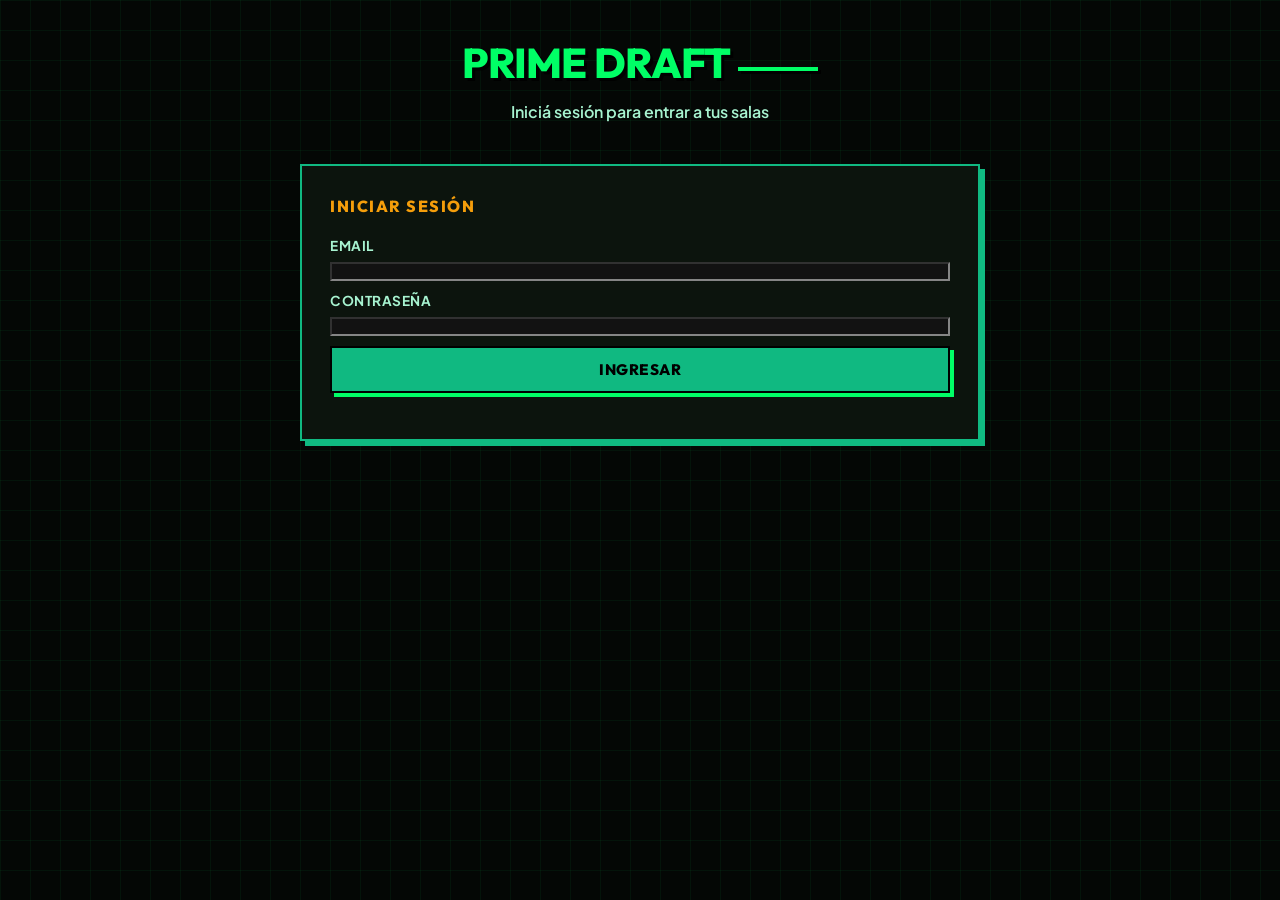
<file: frontend/index.html>
<!DOCTYPE html>
<html lang="es">
<head>
  <meta charset="UTF-8" />
  <meta name="viewport" content="width=device-width, initial-scale=1.0" />
  <title>PRIME DRAFT - Arena de Draft de Cartas</title>
  <link rel="preconnect" href="https://fonts.googleapis.com" />
  <link rel="preconnect" href="https://fonts.gstatic.com" crossorigin />
  <link href="https://fonts.googleapis.com/css2?family=Outfit:wght@400;600;700;800&family=Plus+Jakarta+Sans:wght@400;500;600;700" rel="stylesheet" />
  <link rel="stylesheet" href="styles.css?v=20261105_farming_mobile_autoscroll" />
</head>
<body>

  <div id="app-user-header" class="app-user-header hidden">
    <button id="profile-menu-toggle" class="profile-menu-toggle" type="button" aria-label="Abrir menú de perfil" aria-expanded="false" aria-controls="profile-menu">
      <span id="auth-profile-avatar" class="auth-avatar">🎴</span>
    </button>
    <div id="profile-menu" class="profile-menu hidden">
      <div class="profile-menu-info">
        <h2 id="auth-profile-name"></h2>
        <p id="auth-profile-username" class="subtitle"></p>
        <span id="auth-profile-role" class="badge"></span>
        <p id="active-room-name" class="active-room-name hidden"></p>
      </div>
      <div class="app-user-actions">
        <button id="btn-finish-room" class="btn-small hidden" type="button">Finalizar partida</button>
        <button id="btn-force-close-room" class="btn-small btn-danger hidden" type="button">Forzar Cierre</button>
        <button id="btn-auth-logout" class="btn-small btn-danger" type="button">Cerrar sesión</button>
      </div>
    </div>
  </div>

  <!-- ══ PANTALLA 1: Inicio ══════════════════════════════════════════════ -->
  <div id="screen-home" class="screen">
    <header>
      <h1> PRIME DRAFT</h1>
      <p class="subtitle">Iniciá sesión para entrar a tus salas</p>
    </header>

    <section id="auth-login-panel" class="card auth-panel">
      <h2>Iniciar sesión</h2>
      <form id="auth-login-form" class="auth-form">
        <label for="auth-login-email">Email</label>
        <input id="auth-login-email" type="email" autocomplete="username" required />
        <label for="auth-login-password">Contraseña</label>
        <input id="auth-login-password" type="password" autocomplete="current-password" required />
        <button type="submit">Ingresar</button>
      </form>
      <p id="auth-login-error" class="error-msg" role="alert"></p>
    </section>

    <section id="auth-change-password-panel" class="card auth-panel hidden">
      <h2>Cambiar contraseña temporal</h2>
      <p class="subtitle">Antes de continuar, elegí una contraseña nueva de al menos 12 caracteres.</p>
      <form id="auth-change-password-form" class="auth-form">
        <label for="auth-new-password">Nueva contraseña</label>
        <input id="auth-new-password" type="password" autocomplete="new-password" minlength="12" required />
        <label for="auth-new-password-confirm">Repetir contraseña</label>
        <input id="auth-new-password-confirm" type="password" autocomplete="new-password" minlength="12" required />
        <button type="submit">Guardar contraseña</button>
      </form>
      <p id="auth-change-password-error" class="error-msg" role="alert"></p>
      <button id="btn-auth-logout-forced" class="btn-small btn-danger" type="button">Cerrar sesión</button>
    </section>

    <section id="auth-account-panel" class="card auth-panel hidden">
      <section id="admin-create-account-panel" class="auth-admin-panel hidden">
        <h3>Crear cuenta de jugador</h3>
        <form id="admin-create-account-form" class="auth-form auth-form-grid">
          <label for="admin-account-email">Email</label>
          <input id="admin-account-email" type="email" autocomplete="off" required />
          <label for="admin-account-username">Usuario</label>
          <input id="admin-account-username" type="text" minlength="3" maxlength="24" pattern="[A-Za-z0-9_]+" required />
          <label for="admin-account-display-name">Nombre visible</label>
          <input id="admin-account-display-name" type="text" maxlength="40" required />
          <label for="admin-account-avatar">Avatar</label>
          <select id="admin-account-avatar" required>
            <option value="avatar_01">Avatar 1</option><option value="avatar_02">Avatar 2</option>
            <option value="avatar_03">Avatar 3</option><option value="avatar_04">Avatar 4</option>
            <option value="avatar_05">Avatar 5</option><option value="avatar_06">Avatar 6</option>
            <option value="avatar_07">Avatar 7</option><option value="avatar_08">Avatar 8</option>
          </select>
          <label for="admin-account-role">Tipo de cuenta</label>
          <select id="admin-account-role" required>
            <option value="player">Usuario común</option>
            <option value="admin">Admin global</option>
          </select>
          <label for="admin-account-temporary-password">Contraseña temporal</label>
          <input id="admin-account-temporary-password" type="password" autocomplete="new-password" minlength="12" required />
          <button type="submit">Crear cuenta</button>
        </form>
        <p id="admin-create-account-message" class="error-msg" role="status"></p>
      </section>

      <section class="auth-admin-panel room-dashboard">
        <div class="room-dashboard-heading">
          <h3>Mis salas</h3>
          <button id="btn-refresh-rooms" class="btn-small" type="button">Actualizar</button>
        </div>
        <div id="room-invitations"></div>
        <div id="my-rooms-list" class="my-rooms-list"></div>
        <p id="rooms-error" class="error-msg" role="status"></p>
        <form id="create-room-form" class="hidden auth-form">
          <label for="create-room-name">Nombre de la sala</label>
          <input id="create-room-name" type="text" maxlength="50" placeholder="Ej.: Cube draft del viernes" required />
          <button id="btn-create-room" type="submit">Crear sala</button>
        </form>
      </section>

      <section class="auth-admin-panel profile-records">
        <h3>Mis trofeos</h3>
        <div id="my-trophies-list" class="profile-record-list"></div>
        <h3>Historial de salas</h3>
        <div id="my-history-list" class="profile-record-list"></div>
      </section>
    </section>

  </div>

  <!-- ══ PANTALLA 2: Lobby ════════════════════════════════════════════════ -->
  <div id="screen-lobby" class="screen hidden">

    <div class="lobby-header">
      <h1>🃏 Lobby</h1>
      <p id="connection-status" class="conn-status">Conectando...</p>
    </div>

    <details id="invite-room-menu" class="invite-room-menu hidden">
      <summary>Invitar por nombre de usuario</summary>
      <form id="invite-room-form" class="invite-room-form">
        <div class="invite-room-input-row">
          <input id="invite-room-username" type="text" minlength="3" maxlength="24" placeholder="Nombre de usuario" autocomplete="off" required />
          <button type="submit" class="btn-small">Invitar</button>
        </div>
        <span id="invite-room-message" role="status"></span>
      </form>
    </details>

    <!-- Lista de slots de jugadores (máx 4) -->
    <div class="players-grid" id="players-grid"></div>

    <!-- Acciones -->
    <div class="lobby-actions">
      <button id="btn-start-game" class="hidden">Empezar partida</button>
      <button id="btn-ready">Listo ✓</button>
      <button id="btn-leave" class="btn-danger">Salir</button>
    </div>

    <!-- Log de eventos en tiempo real -->
    <div class="event-log-wrapper">
      <h3>Eventos</h3>
      <ul id="event-log"></ul>
    </div>

  </div>

  <!-- ══ PANTALLA 3: Selección de modo ═════════════════════════════════════ -->
  <div id="screen-mode" class="screen hidden">
    <div class="mode-header">
      <h1>Elegí un modo</h1>
      <p id="mode-subtitle" class="subtitle">Seleccioná uno de los modos principales para continuar.</p>
    </div>

    <div class="mode-grid" id="mode-grid"></div>

    <div id="mode-config" class="card hidden">
      <h2 id="mode-config-title">Configurar modo</h2>
      <p id="mode-config-description" class="subtitle">Elegí el cube y la configuración de sobres.</p>

      <label for="cube-select">Cube</label>
      <select id="cube-select"></select>

      <label for="pack-count">Cantidad de sobres</label>
      <select id="pack-count">
        <option value="1">1</option>
        <option value="2">2</option>
        <option value="3">3</option>
        <option value="4">4</option>
      </select>

      <label for="cards-per-pack">Cartas por sobre</label>
      <select id="cards-per-pack">
        <option value="3">3</option>
        <option value="4">4</option>
        <option value="5">5</option>
        <option value="6">6</option>
        <option value="7">7</option>
        <option value="8">8</option>
        <option value="9">9</option>
      </select>

      <div id="mode-config-fields"></div>

      <button id="btn-configure-mode">Guardar configuración</button>
      <button id="btn-start-draft" class="hidden">Iniciar draft</button>
    </div>

    <div class="mode-footer">
      <button id="btn-back-to-lobby" class="btn-small btn-danger">Volver al lobby</button>
    </div>
  </div>

  <!-- ══ PANTALLA 4: Draft en curso ═══════════════════════════════════════════ -->
  <div id="screen-draft" class="screen hidden">
    <div class="draft-header">
      <h1>Draft en curso</h1>
      <p id="draft-subtitle" class="subtitle">Esperando que el draft comience...</p>
    </div>

    <div id="draft-state" class="draft-state"></div>
    <div id="draft-grid" class="draft-grid"></div>
    <div id="draft-picked" class="draft-picked hidden">
      <button id="btn-toggle-picked-cards" class="draft-picked-toggle" type="button">Mis cartas elegidas</button>
      <div id="draft-picked-list" class="draft-picked-list hidden"></div>
    </div>

    <div class="mode-footer">
      <button id="btn-back-to-lobby-draft" class="btn-small btn-danger hidden">Volver al lobby</button>
    </div>
  </div>

  <div id="card-detail-modal" class="modal-overlay hidden" aria-hidden="true">
    <div class="modal">
      <button id="modal-close" class="modal-close" type="button" aria-label="Cerrar detalles">×</button>
      <div class="modal-card">
        <div class="modal-card-image" id="modal-card-image"></div>
        <div class="modal-card-info">
          <h2 id="modal-card-name"></h2>
          <p id="modal-card-type" class="card-meta"></p>
          <p id="modal-card-subtype" class="card-meta"></p>
          <p id="modal-card-stats" class="card-meta"></p>
          <div id="modal-card-actions" class="modal-card-actions"></div>
          <p id="modal-card-desc" class="card-desc"></p>
        </div>
      </div>
    </div>
  </div>

  <script src="config.js"></script>
  <script type="module" src="app.js?v=20261105_farming_mobile_autoscroll"></script>
</body>
</html>
</file>
<file: frontend/styles.css>
/* ══════════════════════════════════════════════════════════════════════════════
   PRIME DRAFT - Brutalist Green Aesthetic System
   No rounded corners, high contrast, sharp thick borders, hard box shadows
   ══════════════════════════════════════════════════════════════════════════════ */

:root {
  /* Color Tokens - Brutalist Emerald Green */
  --bg-deep:        #040705;
  --bg-surface:     #0a0f0b;
  --bg-surface-card: #0c140d;
  --bg-input:        #000000;

  --border-dim:      #059669;
  --border-bright:   #10b981;
  --border-neon:     #00ff66;
  --border-gold:     #f59e0b;

  --accent-purple:   #10b981;  /* Reemplazado violeta por verde esmeralda */
  --accent-violet:   #059669;
  --accent-cyan:     #00ff66;
  --accent-gold:     #f59e0b;
  --accent-success:  #00ff66;
  --accent-danger:   #ff0055;

  --text-main:       #f8fafc;
  --text-muted:      #a7f3d0;
  --text-dim:        #34d399;

  --radius-sm:  0px;
  --radius-md:  0px;
  --radius-lg:  0px;
  --radius-xl:  0px;

  --shadow-glow-purple: 4px 4px 0px #10b981;
  --shadow-glow-gold:   4px 4px 0px #f59e0b;
  --shadow-card:        5px 5px 0px #10b981;

  --font-display: 'Outfit', monospace, sans-serif;
  --font-body:    'Plus Jakarta Sans', monospace, sans-serif;
}

/* ── Global Reset & Brutalist Zero Radius ─────────────────────────────────── */
*, *::before, *::after {
  box-sizing: border-box;
  margin: 0;
  padding: 0;
  border-radius: 0 !important; /* Bordes totalmente rectos y filosos */
}

html {
  color-scheme: dark;
}

body {
  background: var(--bg-deep);
  background-image: 
    linear-gradient(rgba(0, 255, 102, 0.05) 1px, transparent 1px),
    linear-gradient(90deg, rgba(0, 255, 102, 0.05) 1px, transparent 1px);
  background-size: 30px 30px;
  background-attachment: fixed;
  color: var(--text-main);
  font-family: var(--font-body);
  min-height: 100vh;
  padding: 2rem 1.25rem;
  line-height: 1.5;
  -webkit-font-smoothing: antialiased;
}

/* ── Typography & Headings ─────────────────────────────────────────────────── */
h1, h2, h3, h4 {
  font-family: var(--font-display);
  font-weight: 800;
  letter-spacing: -0.02em;
  text-transform: uppercase;
}

h1 {
  font-size: 2.6rem;
  color: #00ff66;
  text-shadow: 3px 3px 0px #000;
  display: inline-flex;
  align-items: center;
  gap: 0.5rem;
}

.subtitle {
  color: var(--text-muted);
  font-size: 1rem;
  margin-top: 0.35rem;
  font-weight: 600;
}

/* ── Containers & Screen Management ────────────────────────────────────────── */
.hidden { display: none !important; }

.screen {
  max-width: 1400px;
  width: 95%;
  margin: 0 auto;
  animation: fadeIn 0.2s ease-out;
}


@keyframes fadeIn {
  from { opacity: 0; }
  to { opacity: 1; }
}

/* ── Header ────────────────────────────────────────────────────────────────── */
header {
  text-align: center;
  margin-bottom: 2.5rem;
  position: relative;
}

header h1::after {
  content: '';
  display: block;
  width: 80px;
  height: 4px;
  background: var(--border-neon);
  margin: 0.75rem auto 0;
  box-shadow: 3px 3px 0px #000;
}

/* ── Account Screen Layout ─────────────────────────────────────────────────── */
.auth-panel { width: min(100%, 680px); margin: 0 auto 1.5rem; }
.app-user-header { position: relative; z-index: 40; display: flex; justify-content: flex-end; width: min(100%, 1200px); height: 56px; margin: 0 auto .5rem; }
.profile-menu-toggle { display: grid; place-items: center; width: 48px; height: 48px; padding: 0; border: 2px solid var(--border-neon); border-radius: 50%; background: var(--bg-surface-card); cursor: pointer; }
.profile-menu-toggle .auth-avatar { width: 100%; height: 100%; border: 0; border-radius: 50%; font-size: 1.65rem; }
.profile-menu { position: absolute; top: 52px; right: 0; z-index: 50; width: min(320px, calc(100vw - 2rem)); padding: 1rem; border: 1px solid var(--border-neon); background: var(--bg-surface-card); box-shadow: 4px 4px 0 var(--border-neon); }
.profile-menu-info { overflow-wrap: anywhere; margin-bottom: .8rem; }
.profile-menu-info h2 { margin: 0 0 .25rem; }
.app-user-actions { display: grid; gap: .5rem; }
.app-user-actions button { white-space: nowrap; }
.invite-room-menu { width: min(100%, 720px); margin: 0 auto 1rem; padding: .8rem 1rem; border: 1px solid var(--border-neon); background: var(--bg-surface-card); }
.invite-room-menu summary { cursor: pointer; font-weight: 700; color: var(--accent); }
.auth-form { display: grid; gap: 0.65rem; }
.auth-form input, .auth-form select { width: 100%; }
.auth-profile-heading { display: flex; align-items: center; gap: 1rem; flex-wrap: wrap; }
.auth-profile-heading > div:nth-child(2) { flex: 1 1 220px; min-width: 0; }
.auth-profile-heading h2 { margin: 0; }
.active-room-name { margin: .25rem 0 0; color: var(--accent); font-weight: 700; overflow-wrap: anywhere; }
.auth-avatar { display: grid; place-items: center; width: 64px; height: 64px; border: 2px solid var(--border-neon); background: rgba(0,255,102,0.08); font-size: 2rem; }
.auth-admin-panel { border-top: 1px solid var(--border-dim); padding-top: 1.25rem; }
.auth-admin-panel h3 { margin-bottom: 0.75rem; }
.auth-form-grid { grid-template-columns: minmax(0, 1fr) minmax(0, 2fr); align-items: center; }
.auth-form-grid button { grid-column: 1 / -1; }

/* ── Card Containers (Brutalist Box Style) ─────────────────────────────────── */
.card {
  background: var(--bg-surface-card);
  border: 2.5px solid var(--border-bright);
  padding: 1.75rem;
  box-shadow: var(--shadow-card);
  display: flex;
  flex-direction: column;
  gap: 1.1rem;
  position: relative;
}

.card h2 {
  color: var(--accent-gold);
  text-transform: uppercase;
  letter-spacing: 1.5px;
  font-size: 1rem;
  font-weight: 800;
  display: flex;
  align-items: center;
  gap: 0.5rem;
}

/* ── Form Controls ─────────────────────────────────────────────────────────── */
label {
  font-size: 0.85rem;
  font-weight: 700;
  color: var(--text-muted);
  text-transform: uppercase;
  letter-spacing: 0.5px;
  margin-bottom: -0.3rem;
}

input[type="text"], input[type="number"], select {
  background: var(--bg-input);
  border: 2px solid var(--border-bright);
  color: var(--text-main);
  padding: 0.75rem 1rem;
  font-size: 0.95rem;
  font-family: var(--font-body);
  width: 100%;
  outline: none;
  transition: all 0.15s ease;
  box-shadow: 3px 3px 0px #000;
}

input[type="text"]:focus, input[type="number"]:focus, select:focus {
  border-color: var(--border-neon);
  box-shadow: 4px 4px 0px #00ff66;
  background: #000;
}

select {
  cursor: pointer;
  appearance: none;
  background-image: url("data:image/svg+xml,%3Csvg xmlns='http://www.w3.org/2000/svg' fill='none' viewBox='0 0 24 24' stroke='%2300ff66'%3E%3Cpath stroke-linecap='square' stroke-linejoin='miter' stroke-width='3' d='M19 9l-7 7-7-7'%3E%3C/path%3E%3C/svg%3E");
  background-repeat: no-repeat;
  background-position: right 1rem center;
  background-size: 1.25rem;
  padding-right: 2.75rem;
}

/* ── Buttons & Interactive Elements (Brutalist Green) ───────────────────────── */
button, .btn {
  font-family: var(--font-display);
  font-weight: 800;
  font-size: 0.95rem;
  padding: 0.75rem 1.4rem;
  border: 2.5px solid #000;
  cursor: pointer;
  display: inline-flex;
  align-items: center;
  justify-content: center;
  gap: 0.5rem;
  text-transform: uppercase;
  letter-spacing: 0.5px;
  transition: all 0.15s ease;
  background: var(--accent-purple);
  color: #000000;
  box-shadow: 4px 4px 0px #00ff66;
}

button:hover, .btn:hover {
  transform: translate(-2px, -2px);
  box-shadow: 6px 6px 0px #00ff66;
  background: #00ff66;
}

button:active, .btn:active {
  transform: translate(0, 0);
  box-shadow: 2px 2px 0px #00ff66;
}

button.btn-secondary {
  background: var(--bg-surface);
  color: var(--text-main);
  border-color: var(--border-bright);
  box-shadow: 4px 4px 0px var(--border-bright);
}

button.btn-secondary:hover {
  background: var(--border-bright);
  color: #000;
}

button.btn-warning {
  background: var(--accent-gold);
  color: #000;
  box-shadow: 4px 4px 0px #b45309;
}

button.btn-warning:hover {
  background: #fbbf24;
  box-shadow: 6px 6px 0px #b45309;
}

button.btn-danger {
  background: var(--accent-danger);
  color: #ffffff;
  box-shadow: 4px 4px 0px #990033;
}

button.btn-danger:hover {
  background: #ff3366;
  box-shadow: 6px 6px 0px #990033;
}

.btn-small {
  font-size: 0.825rem;
  padding: 0.4rem 0.9rem;
}

.error-msg {
  color: var(--accent-danger);
  font-size: 0.85rem;
  font-weight: 700;
}

/* ── Lobby Screen ──────────────────────────────────────────────────────────── */
.lobby-header {
  display: flex;
  align-items: center;
  gap: 1.25rem;
  flex-wrap: wrap;
  margin-bottom: 2rem;
  background: var(--bg-surface-card);
  padding: 1.25rem 1.75rem;
  border: 2.5px solid var(--border-bright);
  box-shadow: var(--shadow-card);
}

.lobby-header h1 {
  font-size: 1.8rem;
  margin-right: auto;
}

.session-info {
  display: flex;
  align-items: center;
  gap: 0.6rem;
  font-size: 0.9rem;
  color: var(--text-muted);
}

.session-info code {
  background: #000;
  border: 2px solid var(--border-bright);
  padding: 0.25rem 0.65rem;
  font-family: monospace;
  color: var(--accent-gold);
  font-weight: 800;
  letter-spacing: 1px;
}

.conn-status {
  font-size: 0.85rem;
  font-weight: 700;
  display: flex;
  align-items: center;
  gap: 0.4rem;
}

.conn-status.ok { color: var(--accent-success); }
.conn-status.error { color: var(--accent-danger); }

/* ── Players Grid & Slot Styling ────────────────────────────────────────────── */
.players-grid {
  display: grid;
  grid-template-columns: repeat(auto-fit, minmax(200px, 1fr));
  gap: 1.25rem;
  margin-bottom: 2rem;
}

.player-slot {
  background: var(--bg-surface-card);
  border: 2.5px solid var(--border-dim);
  padding: 1.25rem;
  display: flex;
  align-items: center;
  gap: 1rem;
  position: relative;
  min-height: 90px;
  box-shadow: 4px 4px 0px #000;
}

.player-slot.occupied {
  border-color: var(--border-bright);
}

.player-slot.ready {
  border-color: var(--border-neon);
  background: #082f1b;
  box-shadow: 4px 4px 0px #00ff66;
}

.player-slot.me {
  border-color: var(--border-neon);
}

.player-slot.disconnected {
  opacity: 0.45;
  filter: grayscale(1);
}

.player-slot.empty {
  border-style: dashed;
  border-color: var(--border-dim);
  justify-content: center;
  color: var(--text-dim);
  font-size: 0.9rem;
  font-weight: 700;
}

.player-avatar {
  width: 48px;
  height: 48px;
  background: var(--border-neon);
  border: 2px solid #000;
  display: flex;
  align-items: center;
  justify-content: center;
  font-weight: 800;
  font-size: 1.25rem;
  color: #000000;
  flex-shrink: 0;
}

.player-info {
  display: flex;
  flex-direction: column;
  gap: 0.2rem;
}

.player-name {
  font-weight: 800;
  font-size: 1rem;
  color: var(--text-main);
}

.player-status {
  font-size: 0.8rem;
  color: var(--text-muted);
  font-weight: 700;
}

.lobby-actions {
  display: flex;
  gap: 1rem;
  margin-bottom: 2rem;
}

/* ── Event Log ─────────────────────────────────────────────────────────────── */
.event-log-wrapper {
  background: var(--bg-surface-card);
  border: 2.5px solid var(--border-bright);
  padding: 1.25rem 1.5rem;
  box-shadow: var(--shadow-card);
}

.event-log-wrapper h3 {
  font-size: 0.85rem;
  color: var(--text-muted);
  margin-bottom: 0.75rem;
  text-transform: uppercase;
  letter-spacing: 1.2px;
}

#event-log {
  list-style: none;
  display: flex;
  flex-direction: column;
  gap: 0.4rem;
  max-height: 180px;
  overflow-y: auto;
  padding-right: 0.5rem;
}

#event-log::-webkit-scrollbar {
  width: 6px;
}
#event-log::-webkit-scrollbar-thumb {
  background: var(--border-bright);
}

#event-log li {
  font-size: 0.85rem;
  color: var(--text-muted);
  font-family: monospace;
  border-left: 3px solid var(--border-neon);
  padding-left: 0.6rem;
}

/* ── Mode Selection Screen ─────────────────────────────────────────────────── */
.mode-header { margin-bottom: 2rem; }

.mode-grid {
  display: grid;
  grid-template-columns: repeat(auto-fit, minmax(280px, 1fr));
  gap: 1.5rem;
  margin-bottom: 2rem;
}

.mode-card {
  background: var(--bg-surface-card);
  border: 2.5px solid var(--border-bright);
  color: var(--text-main);
  padding: 1.5rem;
  cursor: pointer;
  font-weight: 800;
  font-size: 1.1rem;
  text-align: left;
  box-shadow: var(--shadow-card);
}
.mode-card:hover, .mode-card:active { transform: none; border-color: var(--border-bright); box-shadow: var(--shadow-card); background: var(--bg-surface-card); }

.mode-footer { display: flex; justify-content: flex-end; margin-top: 1.5rem; }

/* ── Draft Screen & Cards Grid (Multicolumna para PC) ─────────────────────── */
.draft-header {
  margin-bottom: 2rem;
}

.draft-state {
  margin-bottom: 1.5rem;
  background: var(--bg-surface-card);
  padding: 1.25rem 1.5rem;
  border: 2.5px solid var(--border-bright);
  box-shadow: var(--shadow-card);
}

.draft-grid {
  display: grid;
  grid-template-columns: repeat(auto-fill, minmax(170px, 1fr));
  gap: 1.5rem;
  margin-bottom: 2rem;
  width: 100%;
}

/* Colección del draft: panel plegable y lista compacta para colecciones grandes. */
.draft-picked {
  width: 100%;
  margin: 1rem 0 1.5rem;
  border: 2px solid var(--border-bright);
  background: var(--bg-surface-card);
  box-shadow: var(--shadow-card);
}

.draft-picked-toggle {
  display: flex;
  align-items: center;
  gap: 0.65rem;
  width: 100%;
  min-height: 52px;
  padding: 0.8rem 1rem;
  border: 0;
  color: var(--text-main);
  background: transparent;
  text-align: left;
  font-weight: 800;
  cursor: pointer;
}

.draft-picked-count {
  display: inline-grid;
  place-items: center;
  min-width: 1.8rem;
  height: 1.8rem;
  padding: 0 0.4rem;
  border-radius: 999px;
  color: #06120a;
  background: var(--border-neon);
  font-size: 0.85rem;
}

.draft-picked-chevron { margin-left: auto; font-size: 1.2rem; transition: transform 0.15s ease; }
.draft-picked-toggle[aria-expanded="true"] .draft-picked-chevron { transform: rotate(180deg); }
.draft-picked-list { max-height: min(65vh, 560px); overflow-y: auto; overscroll-behavior: contain; border-top: 1px solid var(--border-bright); }
.picked-card-item + .picked-card-item { border-top: 1px solid rgba(255,255,255,0.1); }
.picked-card-name { display: flex; justify-content: space-between; align-items: center; gap: 0.75rem; width: 100%; min-height: 48px; padding: 0.7rem 1rem; border: 0; color: var(--text-main); background: transparent; text-align: left; cursor: pointer; }
.picked-card-name:hover, .picked-card-name[aria-expanded="true"] { background: rgba(255,255,255,0.06); }
.picked-card-name > span:first-child { overflow-wrap: anywhere; font-weight: 650; }
.picked-card-chevron { flex: 0 0 auto; color: var(--border-neon); transition: transform 0.15s ease; }
.picked-card-name[aria-expanded="true"] .picked-card-chevron { transform: rotate(180deg); }
.picked-card-detail { display: flex; align-items: flex-start; gap: 1rem; padding: 0.75rem 1rem 1rem; background: rgba(0,0,0,0.16); }
.picked-card-detail-image { display: block; flex: 0 0 auto; width: clamp(90px, 22vw, 150px); max-height: 230px; aspect-ratio: 0.69; object-fit: contain; border-radius: 4px; }
.picked-card-detail-fallback { display: grid; place-items: center; padding: 0.5rem; color: var(--text-main); background: rgba(255,255,255,0.08); text-align: center; overflow-wrap: anywhere; }
.picked-card-detail-info { min-width: 0; }
.picked-card-wiki-link { display: inline-grid; place-items: center; width: 40px; height: 40px; margin-bottom: 0.5rem; border: 1px solid var(--border-bright); border-radius: 6px; color: var(--text-main); background: rgba(255,255,255,0.06); font-size: 1.2rem; text-decoration: none; }
.picked-card-wiki-link:hover, .picked-card-wiki-link:focus-visible { border-color: var(--border-neon); background: rgba(255,255,255,0.12); }
.picked-card-detail-meta { margin: 0 0 0.5rem; color: var(--text-bright, #fff); font-size: 0.9rem; line-height: 1.5; overflow-wrap: anywhere; }
.picked-card-detail-desc { margin: 0; color: var(--text-muted); font-size: 0.88rem; line-height: 1.5; white-space: pre-line; overflow-wrap: anywhere; }
.draft-results-simple { grid-column: 1 / -1; width: 100%; min-width: 0; box-sizing: border-box; padding: 1.25rem; border: 2px solid var(--border-bright); background: var(--bg-surface-card); box-shadow: var(--shadow-card); }
.draft-results-simple h2 { margin: 0 0 0.5rem; }
.draft-results-simple > p { margin: 0 0 1rem; color: var(--text-muted); }
.draft-results-names { display: block; width: 100%; min-width: 0; box-sizing: border-box; min-height: 16rem; padding: 0.85rem; resize: vertical; overflow-x: auto; white-space: pre; overflow-wrap: normal; color: var(--text-main); background: rgba(0,0,0,0.2); border: 1px solid var(--border-bright); font: inherit; line-height: 1.55; }
.draft-results-copy { margin-top: 0.75rem; }
.draft-results-copy-status { display: inline-block; margin-left: 0.75rem; color: var(--text-muted); font-size: 0.9rem; }

@media (max-width: 560px) {
  .draft-picked { margin-top: 0.5rem; }
  .draft-picked-toggle { min-height: 50px; padding: 0.7rem 0.85rem; }
  .picked-card-name { min-height: 50px; padding: 0.75rem 0.85rem; }
  .picked-card-detail { gap: 0.75rem; padding: 0.7rem 0.85rem; }
  .picked-card-detail-image { width: clamp(82px, 28vw, 120px); max-height: 185px; }
  .draft-results-simple { padding: 0.9rem; }
  .draft-results-copy-status { display: block; margin: 0.6rem 0 0; }
  .auth-form-grid { grid-template-columns: minmax(0, 1fr); }
  .auth-profile-heading { align-items: flex-start; }
  .auth-profile-heading > button { width: 100%; }
}

.draft-card-only-img {
  width: 100%;
  aspect-ratio: 0.7;
  border: 2.5px solid var(--border-bright);
  background: var(--bg-surface-card);
  cursor: pointer;
  display: flex;
  align-items: center;
  justify-content: center;
  box-shadow: 4px 4px 0px #000;
}

.draft-card-only-img.is-marked,
.draft-card-only-img.is-marked:hover {
  border-color: #ffd43b !important;
  box-shadow: 4px 4px 0 #ffd43b !important;
}
.draft-card-only-img:hover,
.draft-card-only-img:active {
  transform: none;
  border-color: var(--border-bright);
  background: var(--bg-surface-card);
  box-shadow: 4px 4px 0 #000;
}

.btn-modal-mark-card {
  width: 100%;
  min-height: 44px;
  margin-top: 0.55rem;
  border: 2px solid #ffd43b;
  color: #ffd43b;
  background: rgba(255,212,59,0.08);
  font-weight: 800;
  cursor: pointer;
}

.btn-modal-mark-card[aria-pressed="true"] { color: #171300; background: #ffd43b; }

@media (max-width: 560px) {
  .modal-overlay { align-items: center; padding: 0.5rem; }
  .modal { display: flex; flex-direction: column; width: 100%; max-height: calc(100dvh - 1rem); padding: 0.75rem; overflow: hidden; }
  .modal-close { position: sticky; top: 0; z-index: 2; flex: 0 0 36px; align-self: flex-end; margin: 0 0 -2.25rem auto; }
  .modal-card { min-height: 0; overflow-y: auto; overscroll-behavior: contain; padding-top: 2.5rem; }
}

.card-image-full {
  width: 100%;
  height: 100%;
  object-fit: cover;
  display: block;
}

.card-image-fallback-full {
  width: 100%;
  height: 100%;
  display: grid;
  place-items: center;
  padding: 1rem;
  text-align: center;
  font-weight: 700;
  font-size: 0.95rem;
  color: var(--text-main);
  background: rgba(255, 255, 255, 0.05);
}


/* ── Subasta Pokémon Brutalist Styling ────────────────────────────────────── */
.subasta-config-container {
  display: flex;
  flex-direction: column;
  gap: 1rem;
  margin-top: 1rem;
  width: 100%;
}

.subasta-config-panel {
  display: grid;
  grid-template-columns: repeat(auto-fit, minmax(220px, 1fr));
  gap: 1rem;
}

.config-section-title {
  font-size: 1.05rem;
  font-weight: 800;
  color: var(--text-bright, #60a5fa);
  text-transform: uppercase;
  letter-spacing: 0.05em;
  margin-bottom: 0.25rem;
  border-bottom: 2px solid rgba(255, 255, 255, 0.1);
  padding-bottom: 0.4rem;
}

.config-help-text {
  font-size: 0.85rem;
  color: #9ca3af;
  margin-top: -0.5rem;
  margin-bottom: 0.5rem;
}

.year-pools-config-grid {
  display: grid;
  grid-template-columns: repeat(auto-fit, minmax(260px, 1fr));
  gap: 1rem;
}

.year-pool-card {
  background: #151c2c;
  border: 2px solid var(--border-bright, #3b82f6);
  border-radius: 8px;
  padding: 1rem;
  box-shadow: 4px 4px 0px #000;
  display: flex;
  flex-direction: column;
  gap: 0.75rem;
}

.year-pool-card-header {
  border-bottom: 1px solid rgba(255, 255, 255, 0.1);
  padding-bottom: 0.5rem;
  margin-bottom: 0.25rem;
}

.year-pool-card-header h4 {
  margin: 0;
  font-size: 1rem;
  color: #f3f4f6;
  font-weight: 800;
}

.pool-input-row {
  display: flex;
  justify-content: space-between;
  align-items: center;
  gap: 0.5rem;
}

.pool-input-row label {
  font-size: 0.88rem;
  font-weight: 600;
  color: #e5e7eb;
}

.pool-input-row input {
  width: 70px;
  text-align: center;
  font-weight: 800;
  padding: 0.3rem 0.5rem;
}

.subasta-header {
  display: flex;
  justify-content: space-between;
  align-items: center;
  margin-bottom: 1.5rem;
  flex-wrap: wrap;
  gap: 0.5rem;
}

.badge {
  display: inline-block;
  padding: 0.35rem 0.75rem;
  font-size: 0.8rem;
  font-weight: 800;
  text-transform: uppercase;
  border: 2px solid var(--border-bright);
  background: var(--bg-surface);
  color: var(--text-main);
  box-shadow: 3px 3px 0px #000;
}

.badge-primary {
  background: var(--border-bright);
  color: #000;
}

.badge-success {
  background: var(--border-neon);
  color: #000;
}

.badge-gold {
  background: var(--accent-gold);
  color: #000;
  border-color: #b45309;
}

.badge-green {
  background: #22c55e;
  color: #04130a;
  border-color: #15803d;
}

.badge-item {
  background: #0b1f1a;
  color: #d1fae5;
  border-color: #34d399;
}

.badge-danger {
  background: var(--accent-danger);
  color: #ffffff;
  border-color: #990033;
}

.badge-warning {
  background: var(--accent-gold);
  color: #000;
  border-color: #b45309;
}

.btn-remove-item {
  margin-left: 0.45rem;
  padding: 0 0.25rem;
  border: 1px solid #990033;
  background: var(--accent-danger);
  color: #ffffff;
  font-size: 0.75rem;
  line-height: 1.2;
  cursor: pointer;
}

.btn-remove-item:hover,
.btn-remove-item:focus-visible {
  background: #ff3366;
}

.btn-evolve-pokemon img {
  width: 18px;
  height: 18px;
  vertical-align: middle;
}

.badge-link,
.move-link {
  display: inline-block;
  color: #d1fae5;
  text-decoration: none;
  font-weight: 800;
  background: rgba(34, 197, 94, 0.12);
  border: 1px solid rgba(167, 243, 208, 0.8);
  padding: 0.15rem 0.4rem;
  transition: filter 0.15s ease, background 0.15s ease;
}

.badge-link:hover,
.move-link:hover {
  filter: brightness(1.15);
  background: rgba(34, 197, 94, 0.2);
  text-decoration: none;
}

.auction-grid {
  display: grid;
  grid-template-columns: 1fr 1fr;
  gap: 1.5rem;
}

@media (max-width: 768px) {
  .auction-grid { grid-template-columns: 1fr; }
}

.auction-poke-card {
  text-align: center;
}

.poke-image-wrapper {
  width: 180px;
  height: 180px;
  margin: 1rem auto;
  display: flex;
  align-items: center;
  justify-content: center;
  background: #000;
  border: 3px solid var(--border-neon);
  box-shadow: 4px 4px 0px #00ff66;
  overflow: hidden;
}

.poke-image-wrapper--revealed {
  background: #000;
  border-color: var(--border-neon);
}

.poke-thumb--revealed {
  width: 100%;
  height: 100%;
  max-width: none;
  max-height: none;
  object-fit: cover;
  display: block;
  background: #000;
  transform: scale(1.18);
}

.poke-unknown-avatar {
  font-size: 4.5rem;
  color: var(--border-neon);
  font-weight: 900;
}

.hints-box {
  background: #000;
  border: 2px solid var(--border-bright);
  padding: 1rem;
  margin-top: 1rem;
  text-align: left;
  box-shadow: 4px 4px 0px #000;
}

.hints-box h4 {
  color: var(--border-neon);
  margin-bottom: 0.5rem;
}

.hints-box ul {
  list-style: none;
  padding: 0;
  margin: 0;
}

.hints-box li {
  padding: 0.4rem 0;
  border-bottom: 1px dashed var(--border-dim);
  font-size: 0.9rem;
  color: var(--text-muted);
}

.current-bid-display {
  font-size: 2rem;
  font-weight: 900;
  color: var(--accent-gold);
  margin: 1rem 0;
  text-shadow: 2px 2px 0px #000;
}

.current-bid-display--win {
  color: #22c55e;
  text-shadow: 2px 2px 0px rgba(0,0,0,0.8);
}

.current-bid-display--lose {
  color: #ef4444;
  text-shadow: 2px 2px 0px rgba(0,0,0,0.8);
}

.high-bidder-display--win {
  color: #22c55e;
}

.high-bidder-display--lose {
  color: #ef4444;
}

.badge-shiny {
  color: #111827;
  background: #facc15;
  border-color: #f59e0b;
}

.auction-pokemon-title--winner {
  color: var(--accent-gold);
  font-size: 1.65rem;
  text-shadow: 3px 3px 0 #000;
}

.high-bidder-winning-notice {
  display: flex;
  align-items: center;
  gap: 0.75rem;
  background: rgba(34, 197, 94, 0.15);
  border: 2px solid #22c55e;
  border-radius: 6px;
  padding: 0.85rem 1rem;
  margin-bottom: 0.75rem;
  box-shadow: 3px 3px 0px rgba(0, 0, 0, 0.6);
  text-align: left;
}

.high-bidder-winning-notice .high-bidder-icon {
  font-size: 1.8rem;
  flex-shrink: 0;
}

.high-bidder-winning-notice strong {
  display: block;
  color: #22c55e;
  font-size: 1rem;
  margin-bottom: 0.15rem;
}

.high-bidder-winning-notice p {
  margin: 0;
  font-size: 0.85rem;
  color: #d1d5db;
}

.secret-choice-modal {
  background: #082f1b;
  border: 3px solid var(--border-neon);
  padding: 1.5rem;
  margin-top: 1rem;
  text-align: center;
  box-shadow: 5px 5px 0px #00ff66;
}

.trophy-selection-panel {
  margin: 1.25rem 0;
  padding: 1rem;
  border: 2px solid #d6a928;
  background: rgba(214, 169, 40, 0.08);
}

.trophy-selection-panel h3 { margin-top: 0; }

.trophy-pokemon-grid {
  display: grid;
  grid-template-columns: repeat(auto-fill, minmax(min(100%, 145px), 1fr));
  gap: 0.5rem;
  max-height: min(45vh, 360px);
  overflow-y: auto;
  padding: 0.25rem;
  margin: 0.75rem 0;
}

.trophy-pokemon-option {
  display: flex;
  align-items: center;
  gap: 0.4rem;
  min-width: 0;
  padding: 0.45rem;
  border: 1px solid var(--border-dim);
  background: #07120c;
  cursor: pointer;
}

.trophy-pokemon-option:has(input:checked) { border-color: #d6a928; }
.trophy-pokemon-option input { flex: 0 0 auto; accent-color: #d6a928; }
.trophy-pokemon-option img { width: 40px; height: 40px; object-fit: contain; }
.trophy-pokemon-option span { overflow: hidden; text-overflow: ellipsis; white-space: nowrap; }

@media (max-width: 600px) {
  .trophy-selection-panel { padding: 0.7rem; }
  .trophy-pokemon-grid { grid-template-columns: repeat(2, minmax(0, 1fr)); max-height: 42vh; }
  .trophy-pokemon-option { font-size: 0.85rem; }
  .trophy-pokemon-option img { width: 32px; height: 32px; }
}

.code-area {
  width: 100%;
  background: #000;
  color: #00ff66;
  font-family: monospace;
  padding: 1rem;
  border: 2.5px solid var(--border-bright);
  margin: 1rem 0;
  box-shadow: 4px 4px 0px #000;
}

.standings-table {
  width: 100%;
  border-collapse: collapse;
  margin: 1.5rem 0;
  border: 2.5px solid var(--border-bright);
}

.standings-table th, .standings-table td {
  padding: 0.75rem 1rem;
  border: 1px solid var(--border-dim);
  text-align: left;
}

.standings-table th {
  background: var(--border-bright);
  color: #000;
  font-weight: 800;
  text-transform: uppercase;
}

.admin-match-box {
  background: #000;
  border: 2.5px solid var(--accent-gold);
  padding: 1.25rem;
  margin-top: 1.5rem;
  box-shadow: 4px 4px 0px #f59e0b;
}

.debt-warning {
  border: 2px solid #dc2626;
  background: #450a0a;
  color: #fee2e2;
  padding: 1rem;
  margin: 1rem 0;
}

.debt-warning p,
.solvency-status p {
  margin: 0.4rem 0 0;
}

.pokemon-sale-list {
  display: grid;
  gap: 0.5rem;
  margin: 1rem 0;
}

.pokemon-sale-row {
  display: flex;
  align-items: center;
  justify-content: space-between;
  gap: 1rem;
  border-bottom: 1px solid var(--border-dim);
  padding: 0.5rem 0;
}

.solvency-status {
  border-bottom: 1px solid var(--accent-gold);
  padding-bottom: 0.75rem;
  margin-bottom: 1rem;
}

/* ── Inventario Mis Pokémon Conseguidos ─────────────────────────────────── */
.inventory-card {
  margin-top: 2rem;
}

.inventory-grid {
  display: grid;
  grid-template-columns: repeat(auto-fill, minmax(320px, 1fr));
  align-items: start;
  gap: 1.25rem;
  margin-top: 1rem;
}

.pokemon-box-navigation { display: flex; align-items: center; gap: 0.55rem; min-width: 0; margin-top: 0.65rem; }
.pokemon-boxes-label { flex: 0 0 auto; color: var(--text-main); font-weight: 800; text-transform: uppercase; }
.pokemon-box-layout { display: grid; grid-template-columns: minmax(280px, 0.9fr) minmax(0, 1.3fr); grid-template-areas: "info box"; align-items: start; gap: 1rem; margin-top: 0.8rem; }
.pokemon-box-frame { grid-area: box; min-width: 0; padding: 0.8rem; border: 2.5px solid var(--border-bright); background: var(--bg-surface-card); box-shadow: var(--shadow-card); }
.pokemon-box-frame-header { display: flex; justify-content: space-between; gap: 0.75rem; margin-bottom: 0.6rem; color: var(--accent-gold); font-weight: 900; text-transform: uppercase; letter-spacing: 0.04em; }
.pokemon-box-layout .inventory-grid { grid-template-columns: repeat(6, minmax(0, 1fr)); align-items: stretch; gap: 4px; margin: 0; }
.pokemon-box-slot { position: relative; display: grid; place-items: center; width: 100%; min-width: 0; min-height: 54px; aspect-ratio: 1; padding: 2px; overflow: hidden; border: 1px solid var(--border-dim); border-radius: 3px; color: var(--text-main); background: var(--bg-surface); cursor: grab; touch-action: none; -webkit-user-select: none; user-select: none; transition: transform 150ms ease, border-color 150ms ease, background-color 150ms ease, box-shadow 150ms ease, opacity 150ms ease; }
.pokemon-box-slot img { display: block; width: 100%; max-width: 48px; height: 36px; object-fit: contain; image-rendering: pixelated; pointer-events: none; }
.pokemon-box-slot picture { display: grid; place-items: center; width: 100%; height: 100%; pointer-events: none; }
.pokemon-box-slot.is-empty { border-color: rgba(255, 255, 255, 0.12); background: rgba(255, 255, 255, 0.025); cursor: default; }
.pokemon-box-slot:not(.is-empty) { border-color: rgba(var(--pokemon-accent-rgb), 0.88); background: rgba(var(--pokemon-accent-rgb), 0.2); }
.pokemon-box-slot.is-selected { z-index: 1; border: 2px solid var(--pokemon-accent, var(--border-neon)); background: rgba(var(--pokemon-accent-rgb, 0, 255, 102), 0.34); box-shadow: 0 0 0 1px rgba(var(--pokemon-accent-rgb, 0, 255, 102), 0.4); }
.pokemon-box-slot:hover { transform: none; box-shadow: none; }
.pokemon-box-slot:not(.is-empty):hover { background: rgba(var(--pokemon-accent-rgb), 0.2); }
.pokemon-box-slot.is-selected:hover { border-color: var(--pokemon-accent, var(--border-neon)); background: rgba(var(--pokemon-accent-rgb, 0, 255, 102), 0.34); box-shadow: 0 0 0 1px rgba(var(--pokemon-accent-rgb, 0, 255, 102), 0.4); }
.pokemon-box-slot:active { transform: none; box-shadow: none; }
.pokemon-box-slot.pokemon-box-drop-target:hover,
.pokemon-box-slot.pokemon-box-drop-target:active { border-color: var(--accent-gold); background: rgba(255, 212, 59, 0.18); box-shadow: 0 0 0 2px rgba(255, 212, 59, 0.22); transform: scale(1.03); }
.pokemon-box-slot--dragging { cursor: grabbing; }
.pokemon-box-slot.is-shiny::after { position: absolute; inset: 0; border: 1px solid rgba(255, 227, 110, 0.8); border-radius: inherit; content: ""; pointer-events: none; }
.pokemon-box-shiny { position: absolute; top: 0; right: 2px; color: #ffe36e; font-size: 0.75rem; line-height: 1; }
.pokemon-box-slot--dragging { opacity: 0.2; transform: scale(0.9); }
.pokemon-box-slot.pokemon-box-drop-target,
.pokemon-box-tab.pokemon-box-drop-target { z-index: 2; border-color: var(--accent-gold); background-color: rgba(255, 212, 59, 0.18); box-shadow: 0 0 0 2px rgba(255, 212, 59, 0.22); transform: scale(1.03); }
.pokemon-box-drag-ghost { position: fixed !important; z-index: 10000 !important; left: 0; top: 0; width: 54px; min-height: 54px; opacity: 0.92; pointer-events: none !important; transform: translate3d(0, 0, 0) translate(-50%, -50%) scale(1.12); will-change: transform; box-shadow: 0 8px 22px rgba(0, 0, 0, 0.55); }
.pokemon-info-panel { grid-area: info; min-width: 0; padding: 0.9rem; border: 2.5px solid var(--border-bright); background: var(--bg-surface-card); box-shadow: var(--shadow-card); }
.pokemon-info-panel > h4 { margin: 0 0 0.7rem; color: var(--text-bright); text-transform: uppercase; }
.pokemon-info-cards { min-width: 0; }
.pokemon-info-card[hidden] { display: none !important; }
.pokemon-info-card:not([hidden]) { display: block; }
.pokemon-info-card .poke-inventory-summary { cursor: default; }
.pokemon-info-card .poke-inventory-summary::-webkit-details-marker { display: none; }

.pokemon-boxes {
  display: flex;
  align-items: center;
  flex: 1 1 auto;
  min-width: 0;
  flex-wrap: wrap;
  gap: 0.5rem;
  margin-top: 0;
}

.pokemon-box-tab {
  display: inline-grid;
  place-items: center;
  flex: 0 0 44px;
  width: 44px;
  height: 44px;
  min-height: 44px;
  padding: 0;
  background: #111827;
  border: 2px solid var(--border-dim);
  color: var(--text-main);
  font-weight: 800;
  cursor: pointer;
}

.pokemon-box-tab:hover, .pokemon-box-tab:active { transform: none; background: #111827; color: var(--text-main); box-shadow: 4px 4px 0 var(--border-bright); }

.pokemon-box-tab.is-active {
  border-color: var(--border-neon);
  box-shadow: 3px 3px 0 #10b981;
}

.poke-inventory-item {
  --pokemon-accent: #10b981;
  --pokemon-accent-rgb: 16, 185, 129;
  background: #000;
  border: 2.5px solid var(--pokemon-accent);
  box-shadow: 4px 4px 0px var(--pokemon-accent);
}

.poke-inventory-item .poke-inventory-chevron,
.poke-inventory-item .moves-selector-box h5 {
  color: var(--pokemon-accent);
}

.poke-inventory-item .poke-inv-level,
.poke-inventory-item .badge-green {
  background: var(--pokemon-accent);
  border-color: var(--pokemon-accent);
  color: #06110c;
}

.poke-inventory-item .poke-inv-header .badge:not(.badge-green):not(.badge-shiny) {
  border-color: var(--pokemon-accent);
  box-shadow: 2px 2px 0 rgba(var(--pokemon-accent-rgb), 0.45);
}

.poke-inventory-item .badge-item {
  background: rgba(var(--pokemon-accent-rgb), 0.12);
  border-color: var(--pokemon-accent);
  color: var(--pokemon-accent);
}

.poke-inventory-item .moves-selector-box {
  border-color: var(--pokemon-accent);
}

.poke-inventory-item .poke-thumb,
.poke-inventory-item select {
  border-color: var(--pokemon-accent);
}

.poke-inventory-item input[type="checkbox"] {
  accent-color: var(--pokemon-accent);
}

.poke-inventory-item .move-pill {
  background: rgba(var(--pokemon-accent-rgb), 0.15);
  border-color: var(--pokemon-accent);
  color: var(--pokemon-accent);
}

.poke-inventory-item .badge-link,
.poke-inventory-item .move-link {
  color: var(--pokemon-accent);
  background: rgba(var(--pokemon-accent-rgb), 0.12);
  border-color: rgba(var(--pokemon-accent-rgb), 0.7);
}

.poke-inventory-item .badge-green .badge-link {
  color: #06110c;
  background: rgba(0, 0, 0, 0.1);
  border-color: rgba(6, 17, 12, 0.45);
}

.poke-inventory-item .badge-green .badge-link:hover {
  color: #000;
  background: rgba(0, 0, 0, 0.18);
}

.poke-inventory-item .btn:not(.pokemon-color-toggle):not(.pokemon-color-option) {
  box-shadow: 3px 3px 0 var(--pokemon-accent);
}

.poke-inventory-item .btn-secondary:not(.pokemon-color-toggle):not(.pokemon-color-option) {
  border-color: var(--pokemon-accent);
}

.poke-inventory-item .btn:not(.btn-secondary):not(.pokemon-color-toggle):not(.pokemon-color-option) {
  background: var(--pokemon-accent);
}

.poke-inventory-item .btn:hover:not(.pokemon-color-toggle):not(.pokemon-color-option) {
  background: var(--pokemon-accent);
  box-shadow: 4px 4px 0 var(--pokemon-accent);
}

.pokemon-level-color-row {
  display: flex;
  align-items: center;
  gap: 0.4rem;
  margin-bottom: 0.35rem;
}

.pokemon-color-picker {
  position: relative;
  display: inline-flex;
}

.pokemon-color-toggle,
.pokemon-color-option {
  width: 22px;
  height: 22px;
  min-height: 22px;
  padding: 0;
  border: 2px solid #f8fafc;
  background: var(--color-swatch, var(--pokemon-accent));
  box-shadow: 2px 2px 0 #000;
  cursor: pointer;
}

.pokemon-color-toggle {
  background: var(--pokemon-accent);
  border-color: var(--pokemon-accent);
  box-shadow: 2px 2px 0 var(--pokemon-accent);
}

.pokemon-color-toggle:hover,
.pokemon-color-option:hover {
  transform: scale(1.12);
}

.pokemon-color-toggle:hover {
  background: var(--pokemon-accent);
  box-shadow: 2px 2px 0 var(--pokemon-accent);
}

.pokemon-color-option:hover {
  background: var(--color-swatch);
  box-shadow: none;
}

.pokemon-color-options {
  position: absolute;
  top: calc(100% + 0.4rem);
  left: 0;
  z-index: 10;
  display: grid;
  grid-template-columns: repeat(3, 22px);
  gap: 0.4rem;
  padding: 0.5rem;
  background: #050805;
  border: 1px solid var(--pokemon-accent);
  box-shadow: 3px 3px 0 #000;
}

.pokemon-color-option {
  background: var(--color-swatch);
  box-shadow: none;
}

.pokemon-color-option.is-selected {
  outline: 2px solid #fff;
  outline-offset: 2px;
}

.poke-inventory-summary {
  display: flex;
  align-items: center;
  justify-content: space-between;
  gap: 0.75rem;
  padding: 0.85rem 1rem;
  color: var(--text-bright);
  font-size: 1.05rem;
  font-weight: 800;
  cursor: pointer;
  list-style: none;
}

.poke-inventory-summary::-webkit-details-marker {
  display: none;
}

.poke-inventory-chevron {
  color: var(--pokemon-accent);
  transition: transform 0.15s ease;
}

.poke-inventory-item[open] .poke-inventory-chevron {
  transform: rotate(180deg);
}

.poke-inventory-details {
  padding: 0 1rem 1rem;
}

.pokemon-box-move {
  display: flex;
  align-items: center;
  gap: 0.5rem;
  margin-bottom: 0.75rem;
  color: var(--text-muted);
  font-weight: 700;
}

.pokemon-box-select {
  max-width: 180px;
}

.poke-inv-header {
  display: flex;
  align-items: center;
  gap: 1rem;
  margin-bottom: 0.75rem;
}

.poke-thumb {
  width: 64px;
  height: 64px;
  object-fit: contain;
  background: #090c14;
  border: 2px solid var(--border-bright);
}

.moves-selector-box {
  background: var(--bg-surface);
  border: 1.5px solid var(--border-dim);
  padding: 0.75rem;
  margin-top: 0.5rem;
}

.moves-selector-box[data-mode="closed"] .moves-editor-panel {
  display: none;
}

.moves-selector-box:not([data-mode="closed"]) .btn-open-moves {
  display: none;
}

.moves-selector-box:not([data-mode="closed"]) > .saved-moves-list {
  display: none;
}

.move-controls {
  display: none;
  gap: 0.5rem;
  margin-bottom: 0.75rem;
}

.move-controls .btn {
  min-width: 100px;
}

.moves-selector-box[data-mode="view"] .move-view-actions,
.moves-selector-box[data-mode="editing"] .move-edit-actions {
  display: flex;
}

.moves-checkboxes {
  display: none;
  grid-template-columns: repeat(2, minmax(0, 1fr));
  gap: 0.35rem;
  max-height: 180px;
  overflow-y: auto;
  margin-bottom: 0.25rem;
}

.moves-selector-box[data-mode="view"] .moves-checkboxes,
.moves-selector-box[data-mode="editing"] .moves-checkboxes {
  display: grid;
}

.moves-selector-box[data-mode="editing"] .move-link {
  cursor: pointer;
  user-select: none;
}

.moves-selector-box .move-link.is-selected {
  background: var(--pokemon-accent);
  border-color: var(--pokemon-accent);
  color: #07110c;
  box-shadow: 2px 2px 0 rgba(var(--pokemon-accent-rgb), 0.45);
}

.moves-selector-box[data-mode="editing"] .move-link:not(.is-selected):hover {
  background: rgba(var(--pokemon-accent-rgb), 0.2);
}

.saved-moves-list {
  display: flex;
  flex-wrap: wrap;
  gap: 0.35rem;
  margin-bottom: 0.5rem;
  min-height: 1.8rem;
}

.move-pill {
  display: flex;
  flex: 1 1 calc(50% - 0.35rem);
  align-items: center;
  justify-content: center;
  min-height: 2rem;
  padding: 0.35rem 0.5rem;
  background: var(--pokemon-accent);
  border: 1px solid var(--pokemon-accent);
  color: #07110c;
  font-size: 0.72rem;
  font-weight: 700;
  text-align: center;
  overflow-wrap: anywhere;
  box-shadow: 2px 2px 0 rgba(var(--pokemon-accent-rgb), 0.45);
}

.poke-item-line {
  margin: 0.5rem 0 0.25rem;
}

.trade-panel {
  display: flex;
  align-items: center;
  flex-wrap: wrap;
  gap: 0.6rem;
  margin: 0 0 1rem;
  padding: 0.8rem;
  border: 2px solid var(--border-bright);
  background: #111827;
}

.trade-panel h4,
.trade-panel p {
  flex-basis: 100%;
  margin: 0;
}

.trade-panel select {
  min-width: 150px;
}

.trade-panel .btn {
  margin: 0;
}

.backpack-panel {
  position: relative;
  display: flex;
  justify-content: flex-end;
  margin-top: 1.25rem;
}

.inventory-actions {
  display: flex;
  justify-content: flex-end;
  gap: 0.75rem;
  margin-top: 1.25rem;
}

.inventory-actions .backpack-panel {
  margin-top: 0;
}

.fusion-diagram {
  display: grid;
  grid-template-columns: minmax(0, 1fr) minmax(0, 1fr);
  grid-template-rows: auto 44px auto;
  justify-items: center;
  align-items: center;
  margin: 0.75rem auto;
  max-width: 460px;
}

.fusion-creature-slot {
  display: flex;
  flex-direction: column;
  align-items: center;
  justify-content: center;
  gap: 0.25rem;
  width: min(100%, 132px);
  aspect-ratio: 1;
  min-width: 0;
  padding: 0.4rem;
  overflow: hidden;
  border: 2px solid var(--border-bright);
  border-radius: 6px;
  color: var(--text-main);
  background: var(--bg-surface-card);
  text-align: center;
}

button.fusion-creature-slot {
  cursor: pointer;
}

button.fusion-creature-slot:hover:not(:disabled) {
  border-color: var(--border-neon);
  background: rgba(0, 255, 102, 0.08);
}

.fusion-input-slot {
  grid-row: 1;
}

.fusion-input-slot[data-fusion-slot="one"] {
  grid-column: 1;
}

.fusion-input-slot[data-fusion-slot="two"] {
  grid-column: 2;
}

.fusion-connections {
  grid-column: 1 / -1;
  grid-row: 2;
  width: 100%;
  height: 100%;
  overflow: visible;
  pointer-events: none;
}

.fusion-connections path {
  fill: none;
  stroke: var(--border-neon);
  stroke-width: 1.5;
  vector-effect: non-scaling-stroke;
}

.fusion-result {
  grid-column: 1 / -1;
  grid-row: 3;
  display: flex;
  flex-direction: column;
  align-items: center;
  gap: 0.35rem;
}

.fusion-result-slot {
  border-color: var(--accent-gold);
  background: rgba(255, 212, 59, 0.08);
}

.fusion-result-slot.has-pokemon {
  box-shadow: 0 0 16px rgba(255, 212, 59, 0.28);
}

.fusion-result-slot.has-failed {
  border-color: #ef4444;
  background: rgba(239, 68, 68, 0.08);
  box-shadow: 0 0 16px rgba(239, 68, 68, 0.28);
}

.fusion-slot-art {
  display: grid;
  place-items: center;
  width: 100%;
  min-height: 0;
  flex: 1;
  color: var(--text-muted);
  font-size: 2rem;
  font-weight: 800;
}

.fusion-slot-art picture {
  display: grid;
  place-items: center;
  width: 100%;
  height: 100%;
}

.fusion-slot-art img {
  display: block;
  width: 100%;
  max-width: 48px;
  height: 36px;
  object-fit: contain;
  image-rendering: pixelated;
}

.fusion-slot-name {
  max-width: 100%;
  overflow: hidden;
  color: var(--text-bright);
  font-size: 0.8rem;
  font-weight: 800;
  text-overflow: ellipsis;
  white-space: nowrap;
}

.fusion-result-message {
  min-height: 1.2em;
  margin: 0;
  color: var(--text-muted);
  font-size: 0.8rem;
  text-align: center;
}

.fusion-state-select {
  display: none;
}

.fusion-picker {
  margin: 0.6rem 0;
  padding: 0.65rem;
  border: 1px solid var(--border-bright);
  background: var(--bg-surface);
}

.fusion-picker[hidden] {
  display: none !important;
}

.fusion-picker-header {
  display: flex;
  align-items: center;
  justify-content: space-between;
  gap: 0.5rem;
  margin-bottom: 0.5rem;
}

.fusion-picker-close {
  border: 1px solid var(--border-bright);
  padding: 0.2rem 0.5rem;
  color: var(--text-muted);
  background: transparent;
  font-weight: 700;
  cursor: pointer;
}

.fusion-pokemon-grid {
  display: grid;
  grid-template-columns: repeat(6, minmax(0, 1fr));
  gap: 0.35rem;
  max-height: min(36vh, 300px);
  overflow-y: auto;
  padding: 0.15rem;
}

.fusion-pokemon-option {
  display: flex;
  flex-direction: column;
  align-items: center;
  justify-content: center;
  min-width: 0;
  aspect-ratio: 1;
  padding: 0.2rem;
  overflow: hidden;
  border: 1px solid var(--border-dim);
  border-radius: 4px;
  color: var(--text-main);
  background: var(--bg-surface-card);
  cursor: pointer;
}

.fusion-pokemon-option:hover:not(:disabled),
.fusion-pokemon-option.is-selected {
  border-color: var(--border-neon);
  background: rgba(0, 255, 102, 0.12);
}

.fusion-pokemon-option:disabled,
.fusion-input-slot:disabled {
  cursor: not-allowed;
  opacity: 0.45;
}

.fusion-pokemon-option picture {
  display: grid;
  place-items: center;
  width: 100%;
  flex: 1;
}

.fusion-pokemon-option img {
  display: block;
  width: 100%;
  max-width: 48px;
  height: 36px;
  object-fit: contain;
  image-rendering: pixelated;
}

.fusion-pokemon-option span,
.fusion-pokemon-option small {
  width: 100%;
  overflow: hidden;
  font-size: 0.68rem;
  text-overflow: ellipsis;
  white-space: nowrap;
}

.fusion-pokemon-option small {
  color: var(--text-muted);
}

.fusion-picker-message {
  margin: 0.35rem 0 0;
  color: var(--text-muted);
  font-size: 0.8rem;
}

.fusion-preview-results {
  margin: 0.5rem 0;
  font-size: 0.85rem;
}

.fusion-preview-results ul {
  display: grid;
  grid-template-columns: repeat(auto-fit, minmax(min(100%, 170px), 1fr));
  gap: 0.2rem 0.75rem;
  max-height: 120px;
  overflow-y: auto;
  padding-left: 1.2rem;
}

.backpack-toggle {
  position: relative;
  z-index: 2;
}

/* ── Modales de Inventario (Mochila y Tienda) ────────────────────────────── */
.inventory-modal-overlay {
  position: fixed !important;
  top: 0 !important;
  left: 0 !important;
  right: 0 !important;
  bottom: 0 !important;
  width: 100vw !important;
  height: 100vh !important;
  height: 100dvh !important;
  background: rgba(0, 0, 0, 0.8) !important;
  display: none;
  align-items: center;
  justify-content: center;
  z-index: 99999 !important;
  padding: 1rem;
}

.inventory-modal-overlay.is-open {
  display: flex !important;
}

.inventory-modal-overlay .backpack-menu {
  position: relative !important;
  top: auto !important;
  left: auto !important;
  transform: none !important;
  display: flex !important;
  flex-direction: column;
  width: min(640px, 100%) !important;
  max-height: min(85vh, 680px) !important;
  max-height: min(85dvh, 680px) !important;
  padding: 1.25rem !important;
  background: var(--bg-surface-card) !important;
  border: 2.5px solid var(--border-bright) !important;
  box-shadow: 6px 6px 0 var(--border-neon) !important;
  z-index: 100000 !important;
  margin: auto !important;
}

.inventory-modal-overlay .backpack-menu[data-menu="backpack-menu"] {
  width: min(540px, 100%) !important;
  padding: 0.85rem !important;
  border-width: 1.5px !important;
  box-shadow: 3px 3px 0 var(--border-neon) !important;
}

.inventory-modal-overlay .shop-menu {
  width: min(540px, 100%) !important;
  padding: 0.85rem !important;
  border-width: 1.5px !important;
  box-shadow: 3px 3px 0 var(--border-neon) !important;
}

.backpack-menu-header {
  display: flex;
  align-items: center;
  justify-content: space-between;
  margin-bottom: 0.85rem;
  padding-bottom: 0.4rem;
  border-bottom: 1px solid var(--border-dim);
}

.backpack-menu-header h4 {
  margin: 0;
  font-size: 1.15rem;
}

.btn-close-menu {
  background: transparent;
  border: 1px solid var(--border-bright);
  color: var(--text-muted);
  font-size: 1.1rem;
  font-weight: 700;
  line-height: 1;
  padding: 0.25rem 0.6rem;
  cursor: pointer;
  transition: all 0.15s ease;
}

.btn-close-menu:hover {
  background: var(--accent-danger);
  border-color: var(--accent-danger);
  color: #fff;
}

.backpack-menu-body {
  overflow-y: auto;
  flex: 1 1 auto;
  padding-right: 0.25rem;
}

.bag-item-row,
.shop-item-row {
  display: grid;
  grid-template-columns: auto auto auto 1fr;
  align-items: center;
  gap: 0.5rem;
  padding: 0.45rem 0;
  border-bottom: 1px solid var(--border-dim);
}

.bag-item-row .badge-link,
.shop-item-row .badge-link {
  white-space: nowrap;
  flex-shrink: 0;
}

.bag-item-row {
  display: block;
  padding: 0;
}

.bag-item-summary {
  display: flex;
  align-items: center;
  gap: 0.5rem;
  min-width: 0;
  padding: 0.35rem 0;
  cursor: pointer;
  list-style: none;
}

.bag-item-summary::-webkit-details-marker {
  display: none;
}

.bag-item-summary .item-sprite {
  width: 24px;
  height: 24px;
  flex: 0 0 24px;
}

.bag-item-name {
  min-width: 0;
  font-size: 0.84rem;
  font-weight: 700;
  overflow-wrap: anywhere;
}

.bag-item-chevron {
  margin-left: auto;
  color: var(--border-neon);
  font-size: 0.8rem;
  transition: transform 0.15s ease;
}

.bag-item-row[open] .bag-item-chevron {
  transform: rotate(180deg);
}

.bag-item-actions {
  display: flex;
  align-items: center;
  flex-wrap: wrap;
  gap: 0.4rem;
  min-width: 0;
  padding: 0.25rem 0 0.55rem 2rem;
}

.bag-item-actions > select {
  width: auto;
  min-width: 0;
  flex: 1 1 180px;
  padding: 0.4rem 1.8rem 0.4rem 0.55rem;
  font-size: 0.82rem;
}

.bag-item-actions > .btn {
  min-height: 34px;
  padding: 0.35rem 0.65rem;
  font-size: 0.78rem;
}

.bag-item-actions .badge-link {
  padding: 0.1rem 0.3rem;
  font-size: 0.8rem;
}

.bag-item-actions .badge {
  padding: 0.1rem 0.3rem;
  font-size: 0.72rem;
}

.bag-item-actions .tm-action-group {
  width: 100%;
  flex-wrap: wrap;
}

.bag-item-actions .tm-pokemon-select {
  min-width: 0;
  max-width: none;
  width: auto;
}

.item-sprite {
  width: 32px;
  height: 32px;
  object-fit: contain;
}

.item-qty {
  color: var(--border-neon);
  font-weight: 700;
}

.shop-panel {
  margin-top: 1rem;
  padding-top: 0.75rem;
  border-top: 2px solid var(--border-dim);
}

.shop-item-row {
  grid-template-columns: 24px minmax(0, 1fr) auto 96px;
  grid-template-areas: "icon name price buy";
  gap: 0.5rem;
  min-width: 0;
  padding: 0.4rem 0;
}

.shop-item-row > .shop-item-icon {
  grid-area: icon;
  display: grid;
  place-items: center;
  width: 24px;
  height: 24px;
  flex: 0 0 24px;
}

.shop-item-icon img {
  display: block;
  width: 24px;
  height: 24px;
  object-fit: contain;
}

.shop-item-icon.is-fallback {
  border: 1px solid var(--border-dim);
  background: rgba(16, 185, 129, 0.1);
  color: var(--border-neon);
}

.shop-item-icon.is-fallback::before {
  content: "✦";
  font-size: 1rem;
  line-height: 1;
}

.shop-item-row--box .shop-item-icon.is-fallback {
  border-color: rgba(255, 215, 0, 0.5);
  color: var(--accent-gold);
}

.shop-item-row .badge-link,
.shop-item-name {
  grid-area: name;
  min-width: 0;
  white-space: normal;
  overflow-wrap: anywhere;
  padding: 0.1rem 0.3rem;
  font-size: 0.82rem;
}

.shop-item-row .shop-box-link {
  display: flex !important;
  align-items: center;
  flex-wrap: wrap;
  justify-content: space-between;
  gap: 0.25rem;
  width: 100%;
  min-width: 0;
  box-sizing: border-box;
  color: var(--accent-gold);
}

.shop-item-row .shop-box-link > span {
  min-width: 0;
  overflow-wrap: anywhere;
}

.shop-item-row .shop-box-link .btn-show-box-odds {
  flex: 0 0 auto;
  max-width: 100%;
  min-height: 30px;
  padding: 0.25rem 0.4rem;
  font-size: 0.68rem;
}

.shop-item-row .shop-item-price {
  grid-area: price;
  justify-self: end;
  white-space: nowrap;
  font-size: 0.82rem;
  font-weight: 700;
}

.shop-item-row .shop-item-price--free {
  color: #4ade80 !important;
  font-weight: 800;
  text-shadow: 0 0 8px rgba(74, 222, 128, 0.35);
}

.shop-item-row .btn-buy-item {
  grid-area: buy;
  justify-self: end;
  width: 96px;
  min-height: 34px;
  padding: 0.35rem 0.5rem;
  font-size: 0.76rem;
}

.shop-balance {
  margin: 0 0 0.5rem;
  font-size: 0.84rem;
}

.shop-menu > .text-muted {
  margin: 0 0 0.5rem;
  font-size: 0.76rem;
}

@media (max-width: 560px) {
  .inventory-modal-overlay {
    padding: 0.5rem !important;
  }

  .inventory-modal-overlay .backpack-menu {
    width: 100% !important;
    max-height: 90dvh !important;
    padding: 1rem 0.75rem !important;
  }

  .inventory-modal-overlay .backpack-menu[data-menu="backpack-menu"] {
    max-height: 94dvh !important;
    padding: 0.65rem 0.55rem !important;
  }

  .inventory-modal-overlay .shop-menu {
    max-height: 94dvh !important;
    padding: 0.65rem 0.55rem !important;
  }

  .inventory-modal-overlay .backpack-menu[data-menu="backpack-menu"] .backpack-menu-header {
    margin-bottom: 0.45rem;
    padding-bottom: 0.3rem;
  }

  .inventory-modal-overlay .shop-menu .backpack-menu-header {
    margin-bottom: 0.45rem;
    padding-bottom: 0.3rem;
  }

  .inventory-modal-overlay .backpack-menu[data-menu="backpack-menu"] .backpack-menu-header h4 {
    font-size: 1rem;
  }

  .inventory-modal-overlay .shop-menu .backpack-menu-header h4 {
    font-size: 1rem;
  }

  .inventory-modal-overlay .backpack-menu[data-menu="backpack-menu"] .backpack-menu-body {
    padding-right: 0;
  }

  .inventory-actions {
    flex-wrap: wrap;
  }

  .bag-item-row,
  .shop-item-row {
    grid-template-columns: auto minmax(0, 1fr) auto;
  }

  .bag-item-select,
  .tm-action-group {
    grid-column: 2 / -1;
    justify-self: stretch;
  }

  .shop-item-row {
    grid-template-columns: 24px minmax(0, 1fr) auto;
    grid-template-areas:
      "icon name price"
      "icon name buy";
    gap: 0.35rem;
    align-items: center;
    padding: 0.35rem 0.45rem;
  }

  .shop-item-row .shop-box-link {
    align-items: flex-start;
    flex-direction: column;
  }

  .shop-item-row .btn-buy-item {
    grid-column: auto;
    width: 82px;
    min-height: 36px;
    justify-self: end;
    padding: 0.35rem 0.25rem;
    font-size: 0.68rem;
  }

  .shop-item-row .shop-item-price {
    font-size: 0.76rem;
  }

  .shop-item-row .btn-show-box-odds {
    padding: 0.2rem 0.35rem;
    font-size: 0.64rem;
  }

  .tm-pokemon-select {
    max-width: 100%;
    flex: 1 1 auto;
  }

  .bag-item-actions {
    gap: 0.3rem;
    padding: 0.2rem 0 0.45rem 1.75rem;
  }

  .bag-item-actions > select {
    flex-basis: 100%;
    padding-top: 0.35rem;
    padding-bottom: 0.35rem;
  }

  .bag-item-actions > .btn {
    min-height: 36px;
  }

  .bag-item-actions .tm-action-group {
    gap: 0.3rem;
  }

  .bag-item-actions .tm-pokemon-select {
    flex-basis: 100%;
  }
}

@media (max-width: 768px) {
  body {
    padding: 1.25rem 0.85rem;
  }

  .screen {
    width: 100%;
  }

  header {
    margin-bottom: 1.5rem;
  }

  h1 {
    font-size: clamp(1.7rem, 7vw, 2.3rem);
  }

  .card {
    padding: 1.25rem;
  }

  .mode-grid,
  .auction-grid {
    grid-template-columns: minmax(0, 1fr);
  }

  .pokemon-box-layout { grid-template-columns: minmax(0, 1fr); grid-template-areas: "box" "info"; }
  .pokemon-box-layout .inventory-grid { grid-template-columns: repeat(6, minmax(0, 1fr)); gap: 3px; }
  .pokemon-box-frame { padding: 0.55rem; }
  .pokemon-box-slot { min-height: 0; }
  .pokemon-box-slot img { height: clamp(28px, 9vw, 38px); }
  .fusion-pokemon-grid { grid-template-columns: repeat(4, minmax(0, 1fr)); gap: 0.25rem; }
  .fusion-pokemon-option { padding: 0.15rem; }
  .fusion-pokemon-option img,
  .fusion-slot-art img { height: clamp(28px, 9vw, 38px); }
  .fusion-slot-name { font-size: 0.72rem; }
  .pokemon-info-panel { padding: 0.7rem; }
  .pokemon-box-navigation { gap: 0.4rem; }
  .pokemon-boxes { flex-wrap: nowrap; overflow-x: auto; padding: 0.2rem 0.1rem 0.5rem; scrollbar-width: thin; }
  .pokemon-box-tab { flex: 0 0 auto; min-height: 44px; }
  .pokemon-boxes > .btn { flex: 0 0 auto; white-space: nowrap; }

  .draft-grid {
    grid-template-columns: repeat(auto-fill, minmax(min(100%, 150px), 1fr));
    gap: 0.85rem;
  }

  .poke-inventory-item {
    min-width: 0;
  }

  .poke-inventory-details {
    min-width: 0;
  }

  .poke-inv-header {
    align-items: flex-start;
  }

  .poke-inv-header > div {
    display: flex;
    flex-wrap: wrap;
    gap: 0.35rem;
    min-width: 0;
  }

  .pokemon-sale-row,
  .lobby-header {
    align-items: stretch;
    flex-direction: column;
  }
}

@media (min-width: 769px) {
  .pokemon-box-slot img { max-width: 72px; height: 64px; image-rendering: auto; }
  .fusion-slot-art img,
  .fusion-pokemon-option img { max-width: 72px; height: 64px; image-rendering: auto; }
}

@media (max-width: 560px) {
  body {
    padding: 0.75rem 0.6rem;
  }

  .card {
    padding: 0.9rem;
    box-shadow: 3px 3px 0 var(--border-neon);
  }

  .draft-state {
    padding: 0.9rem;
  }

  input[type="text"],
  input[type="number"],
  select {
    min-height: 44px;
    font-size: 16px;
  }

  button,
  .btn {
    min-height: 44px;
    padding: 0.65rem 0.8rem;
  }

  .btn-small {
    padding: 0.55rem 0.7rem;
  }

  .pokemon-boxes {
    align-items: stretch;
  }

  .pokemon-box-tab,
  .pokemon-boxes > .btn {
    flex: 1 1 auto;
  }

  .pokemon-box-move {
    align-items: stretch;
    flex-wrap: wrap;
  }

  .pokemon-box-select,
  .item-equip-box,
  .poke-item-select {
    width: 100%;
    max-width: none;
  }

  .item-equip-box {
    flex-wrap: wrap;
  }

  .item-equip-box .btn {
    flex: 1 1 100%;
  }

  .poke-inv-header {
    gap: 0.65rem;
  }

  .poke-thumb {
    width: 52px;
    height: 52px;
    flex: 0 0 52px;
  }

  .pokemon-color-toggle,
  .pokemon-color-option {
    min-height: 22px;
    padding: 0;
  }

  .moves-checkboxes {
    grid-template-columns: minmax(0, 1fr);
  }

  .inventory-actions .backpack-panel {
    flex: 1 1 100%;
  }

  .inventory-actions .backpack-panel .btn {
    width: 100%;
  }

  .current-bid-display {
    font-size: 1.5rem;
  }

  .poke-inventory-summary {
    padding: 0.75rem;
    font-size: 1rem;
  }

  .poke-inventory-details {
    padding: 0 0.75rem 0.85rem;
  }
}

.tm-action-group {
  display: flex;
  align-items: center;
  gap: 0.35rem;
  justify-content: flex-end;
  justify-self: end;
  min-width: 0;
}

.tm-pokemon-select {
  max-width: 155px;
  min-width: 110px;
  width: auto;
  font-size: 0.8rem;
  padding: 0.2rem 0.35rem;
  text-overflow: ellipsis;
  overflow: hidden;
  white-space: nowrap;
  border: 1px solid var(--border-bright);
  background: var(--bg-surface);
  color: var(--text-main);
  transition: border-color 0.2s ease;
}

.tm-pokemon-select.is-compatible {
  border-color: var(--border-neon);
}

.tm-pokemon-select.is-incompatible {
  border-color: var(--accent-danger);
}

.tm-pokemon-select.is-warning {
  border-color: var(--accent-gold);
}

.tm-compat-status {
  font-size: 0.72rem;
  padding: 0.15rem 0.35rem;
  box-shadow: 2px 2px 0 #000;
  white-space: nowrap;
}

.event-roulette-overlay {
  position: fixed !important;
  inset: 0 !important;
  z-index: 200000 !important;
  display: flex !important;
  align-items: center;
  justify-content: center;
  padding: 1rem;
  background: rgba(0, 0, 0, 0.88) !important;
}

.event-roulette-modal {
  position: relative !important;
  z-index: 200001 !important;
  width: min(720px, 100%);
  padding: 2rem 1.25rem;
  text-align: center;
  background: var(--bg-surface-card);
  border: 3px solid var(--border-neon);
  box-shadow: 8px 8px 0 #00ff66;
}

.coinflip-modal .coinflip-coin {
  margin: 1.5rem 0;
  font-size: 5rem;
  animation: coinflip-spin 0.35s linear infinite;
}

.coinflip-modal--won {
  border-color: #22c55e;
  box-shadow: 8px 8px 0 #22c55e;
}

.coinflip-modal--lost {
  border-color: #ef4444;
  box-shadow: 8px 8px 0 #ef4444;
}

@keyframes coinflip-spin {
  from { transform: rotateY(0deg) scale(1); }
  to { transform: rotateY(360deg) scale(1.08); }
}

@media (prefers-reduced-motion: reduce) {
  .coinflip-modal .coinflip-coin {
    animation: none;
  }
}

/* ── Modal de Probabilidades de Cajas ────────────────────────────────────────── */
.box-odds-modal-overlay {
  position: fixed !important;
  inset: 0 !important;
  z-index: 150000 !important;
  display: flex !important;
  align-items: center;
  justify-content: center;
  padding: 1rem;
  background: rgba(0, 0, 0, 0.78) !important;
}

.box-odds-modal {
  position: relative !important;
  z-index: 150001 !important;
  width: min(520px, 95vw);
  background: var(--bg-surface-card);
  border: 2px solid var(--border-neon);
  box-shadow: 6px 6px 0 var(--border-neon);
  border-radius: 8px;
  padding: 1.25rem;
  color: var(--text-main);
  max-height: 85vh;
  display: flex;
  flex-direction: column;
}

.box-odds-header {
  display: flex;
  justify-content: space-between;
  align-items: center;
  border-bottom: 1px solid var(--border-dim);
  padding-bottom: 0.6rem;
  margin-bottom: 0.75rem;
}

.box-odds-header h3 {
  margin: 0;
  font-size: 1.15rem;
  color: var(--accent-gold);
  display: flex;
  align-items: center;
  gap: 0.5rem;
}

.box-odds-note {
  font-size: 0.8rem;
  color: var(--text-muted);
  margin-bottom: 0.85rem;
  line-height: 1.35;
}

.box-odds-list {
  display: flex;
  flex-direction: column;
  gap: 0.5rem;
  overflow-y: auto;
  max-height: 55vh;
  padding-right: 0.35rem;
}

.box-odds-item {
  display: flex;
  align-items: center;
  justify-content: space-between;
  padding: 0.45rem 0.65rem;
  background: rgba(255, 255, 255, 0.04);
  border: 1px solid var(--border-dim);
  border-radius: 6px;
  gap: 0.5rem;
}

.box-odds-item-info {
  display: flex;
  align-items: center;
  gap: 0.65rem;
  min-width: 0;
}

.box-odds-item-info img {
  width: 32px;
  height: 32px;
  object-fit: contain;
  flex-shrink: 0;
}

.box-odds-item-info span {
  font-size: 0.82rem;
  font-weight: 600;
  white-space: normal;
  word-break: break-word;
}

.box-odds-rate {
  font-weight: 800;
  font-size: 0.85rem;
  padding: 0.2rem 0.55rem;
  border-radius: 4px;
  flex-shrink: 0;
  letter-spacing: 0.02em;
}

.box-odds-rate--common {
  background: rgba(156, 163, 175, 0.2);
  color: #e5e7eb;
}

.box-odds-rate--rare {
  background: rgba(59, 130, 246, 0.2);
  color: #60a5fa;
  border: 1px solid rgba(59, 130, 246, 0.5);
}

.box-odds-rate--epic {
  background: rgba(168, 85, 247, 0.2);
  color: #c084fc;
  border: 1px solid rgba(168, 85, 247, 0.5);
}

.box-odds-rate--legendary {
  background: rgba(234, 179, 8, 0.2);
  color: #facc15;
  border: 1px solid rgba(234, 179, 8, 0.5);
  box-shadow: 0 0 6px rgba(234, 179, 8, 0.3);
}

.box-odds-actions {
  margin-top: 1rem;
  text-align: right;
}

.btn-show-box-odds {
  cursor: pointer;
  border: 1px solid rgba(56, 189, 248, 0.6) !important;
  background: rgba(14, 165, 233, 0.25) !important;
  color: #38bdf8 !important;
  border-radius: 4px;
  font-weight: 700;
  transition: all 0.2s ease;
}

.btn-show-box-odds:hover {
  background: rgba(14, 165, 233, 0.45) !important;
  border-color: #38bdf8 !important;
  color: #fff !important;
  transform: translateY(-1px);
}

.event-roulette-kicker {
  color: var(--accent-gold);
  font-size: 0.75rem;
  font-weight: 900;
  letter-spacing: 0.12em;
}

.event-roulette-stage {
  position: relative;
  margin: 1.5rem 0 1rem;
}

.event-roulette-pointer {
  position: absolute;
  top: -1rem;
  left: 50%;
  z-index: 2;
  color: var(--accent-gold);
  font-size: 1.8rem;
  transform: translateX(-50%);
}

.event-roulette-window {
  overflow: hidden;
  width: 100%;
  padding: 0.75rem 0;
  border: 2px solid var(--border-bright);
  background: #000;
}

.event-roulette-strip {
  display: flex;
  width: max-content;
  transform: translateX(0);
}

.event-roulette-strip--spinning {
  animation: event-roulette-spin 3s cubic-bezier(0.12, 0.7, 0.18, 1) forwards;
}

.event-roulette-slot {
  display: flex;
  flex: 0 0 125px;
  min-height: 105px;
  flex-direction: column;
  align-items: center;
  justify-content: center;
  gap: 0.3rem;
  padding: 0.5rem;
  border-right: 1px solid var(--border-dim);
  color: var(--text-main);
  font-size: 0.72rem;
  font-weight: 700;
}

.event-roulette-slot img {
  width: 48px;
  height: 48px;
  object-fit: contain;
}

.event-roulette-status {
  min-height: 1.5rem;
  color: var(--accent-gold);
  font-weight: 800;
}

.event-roulette-slot.is-winner {
  background: rgba(0, 255, 102, 0.18);
  border: 2px solid var(--border-neon);
  box-shadow: inset 0 0 16px rgba(0, 255, 102, 0.5), 0 0 12px rgba(0, 255, 102, 0.5);
  transform: scale(1.05);
  transition: transform 0.3s ease, background 0.3s ease, box-shadow 0.3s ease;
  z-index: 2;
}

.shop-item-row--box {
  background: rgba(255, 215, 0, 0.08);
  border: 1px solid rgba(255, 215, 0, 0.3);
}

.shop-item-row--free {
  background: rgba(34, 197, 94, 0.08);
  border: 1px solid rgba(34, 197, 94, 0.35);
  border-radius: 4px;
}

.shop-box-link {
  color: var(--accent-gold);
  font-weight: 700;
}

@keyframes event-roulette-spin {
  0% { transform: translateX(0); }
  100% { transform: translateX(-72%); }
}

/* ── Modal Overlay ─────────────────────────────────────────────────────────── */
.modal-overlay {
  position: fixed;
  top: 0;
  left: 0;
  right: 0;
  bottom: 0;
  background: rgba(0, 0, 0, 0.85);
  display: flex;
  align-items: center;
  justify-content: center;
  z-index: 999;
  padding: 1rem;
}

.modal {
  background: var(--bg-surface-card);
  border: 3px solid var(--border-neon);
  box-shadow: 8px 8px 0px #00ff66;
  max-width: 650px;
  width: 100%;
  padding: 2rem;
  position: relative;
}

.modal-close {
  position: absolute;
  top: 0.75rem;
  right: 0.75rem;
  background: #000;
  border: 2px solid var(--accent-danger);
  color: var(--accent-danger);
  font-size: 1.5rem;
  width: 36px;
  height: 36px;
  display: flex;
  align-items: center;
  justify-content: center;
  cursor: pointer;
}

.modal-close:hover {
  background: var(--accent-danger);
  color: #fff;
}
.room-dashboard { margin-top: 1rem; }
.profile-records { margin-top: 1rem; }
.profile-record-list { display: grid; gap: .4rem; margin: .6rem 0 1rem; }
.profile-record-item { padding: .6rem .75rem; border-left: 2px solid var(--accent); background: rgba(0, 0, 0, .18); overflow-wrap: anywhere; }
.trophy-record { display: flex; align-items: center; gap: .4rem; min-width: 0; overflow: hidden; }
.trophy-medal { flex: 0 0 auto; font-size: 1.25rem; }
.trophy-title { flex: 1 1 auto; min-width: 0; overflow: hidden; text-overflow: ellipsis; white-space: nowrap; }
.trophy-pokemon-sprites { display: flex; flex: 0 0 auto; align-items: center; gap: .1rem; }
.trophy-pokemon-sprites img { display: block; width: 28px; height: 28px; object-fit: contain; image-rendering: pixelated; }
.invite-room-form { display: grid; gap: .5rem; margin-top: .75rem; color: var(--text); font-size: .85rem; }
.invite-room-input-row { display: flex; gap: .4rem; }
.invite-room-input-row input { min-width: 0; flex: 1; }
#invite-room-message { color: var(--muted); overflow-wrap: anywhere; }
.room-dashboard-heading { display: flex; align-items: center; justify-content: space-between; gap: .75rem; }
.my-rooms-list, #room-invitations { display: grid; gap: .7rem; margin: .8rem 0; }
.room-dashboard-item { display: grid; gap: .6rem; padding: .85rem; border: 1px solid var(--accent); background: rgba(0, 0, 0, .2); min-width: 0; }
.room-dashboard-item strong { overflow-wrap: anywhere; }
@media (max-width: 600px) {
  .app-user-header { position: relative; flex-direction: row; align-items: center; }
  .profile-menu { right: 0; }
  .app-user-actions button { width: 100%; }
  .room-dashboard-item { padding: .7rem; }
}
@media (max-width: 420px) {
  .trophy-record { gap: .25rem; padding: .5rem; }
  .trophy-pokemon-sprites img { width: 23px; height: 23px; }
}


/* ==========================================================================
   FASE DE FARMEO (EXPEDICIONES)
   ========================================================================== */

.farming-card {
  padding: 1.25rem;
  display: grid;
  gap: 1.25rem;
}

.farming-header {
  display: flex;
  flex-wrap: wrap;
  align-items: center;
  justify-content: space-between;
  gap: 1rem;
  padding-bottom: 1rem;
  border-bottom: 1px solid var(--border-dim);
}

.farming-header-left h2 {
  margin: 0 0 0.25rem;
  color: var(--accent-gold);
}

.farming-header-actions {
  display: flex;
  flex-wrap: wrap;
  align-items: center;
  gap: 0.6rem;
}

.farming-layout {
  display: grid;
  grid-template-columns: 280px 1fr;
  gap: 1.25rem;
  align-items: start;
}

@media (max-width: 900px) {
  .farming-layout {
    grid-template-columns: 1fr;
  }
}

/* Bandeja lateral de Pokémon */
.farming-tray-panel {
  background: var(--bg-surface-card);
  border: 1.5px solid var(--border-dim);
  border-radius: 6px;
  padding: 0.85rem;
  display: grid;
  gap: 0.65rem;
}

.farming-tray-header h4 {
  margin: 0;
  color: var(--text-bright);
}

.farming-tray-hint {
  font-size: 0.75rem;
  color: var(--text-muted);
}

.farming-poke-rack {
  display: grid;
  gap: 0.45rem;
  max-height: 520px;
  overflow-y: auto;
  padding-right: 0.25rem;
}

.farming-poke-item {
  display: flex;
  align-items: center;
  gap: 0.6rem;
  padding: 0.45rem 0.6rem;
  border: 1px solid var(--border-dim);
  border-radius: 4px;
  background: var(--bg-surface);
  cursor: grab;
  touch-action: none;
  user-select: none;
  transition: transform 120ms ease, border-color 120ms ease, background-color 120ms ease;
}

.farming-poke-item:hover {
  border-color: var(--accent-gold);
  background: rgba(255, 212, 59, 0.08);
}

.farming-poke-item.is-selected {
  border-color: var(--accent-gold);
  background: rgba(255, 212, 59, 0.2);
  box-shadow: 0 0 0 2px var(--accent-gold);
}

.farming-poke-item.is-assigned {
  opacity: 0.6;
  border-style: dashed;
}

.farming-poke-item.is-dragging {
  opacity: 0.25;
}

.farming-poke-sprite {
  width: 38px;
  height: 38px;
  flex: 0 0 38px;
  display: grid;
  place-items: center;
}

.farming-poke-sprite img {
  width: 100%;
  height: 100%;
  object-fit: contain;
  image-rendering: pixelated;
  pointer-events: none;
}

.farming-poke-info {
  display: grid;
  gap: 0.15rem;
  min-width: 0;
  flex: 1;
}

.farming-poke-name {
  font-size: 0.88rem;
  font-weight: 600;
  color: var(--text-main);
  white-space: nowrap;
  overflow: hidden;
  text-overflow: ellipsis;
}

.farming-mini-types {
  display: flex;
  flex-wrap: wrap;
  gap: 0.2rem;
}

.farming-type-tag {
  font-size: 0.65rem;
  padding: 0.08rem 0.35rem;
  border-radius: 3px;
  font-weight: bold;
  text-transform: uppercase;
  background: rgba(255, 255, 255, 0.12);
  color: #fff;
}

.farming-assigned-tag {
  font-size: 0.7rem;
  color: var(--accent-gold);
  font-weight: bold;
}

/* El mapa de 6 zonas */
.farming-map-container {
  min-width: 0;
}

.farming-map-grid {
  display: grid;
  grid-template-columns: repeat(auto-fit, minmax(280px, 1fr));
  gap: 1rem;
}

.farming-zone-card {
  background: var(--bg-surface-card);
  border: 1.5px solid var(--border-dim);
  border-radius: 6px;
  display: grid;
  grid-template-rows: auto 1fr;
  overflow: hidden;
  transition: transform 120ms ease, border-color 120ms ease, box-shadow 120ms ease;
}

.farming-zone-card.farming-drop-target {
  border-color: var(--accent-gold);
  box-shadow: 0 0 0 3px rgba(255, 212, 59, 0.3);
  transform: scale(1.02);
}

.farming-zone-header {
  padding: 0.75rem 0.85rem;
  border-top: 4px solid var(--accent);
  background: rgba(0, 0, 0, 0.25);
  display: grid;
  gap: 0.35rem;
}

.farming-zone-title-row {
  display: flex;
  align-items: center;
  gap: 0.4rem;
}

.farming-zone-icon {
  font-size: 1.25rem;
}

.farming-zone-name {
  margin: 0;
  font-size: 1rem;
  color: var(--text-bright);
}

.farming-zone-counter {
  font-size: 0.8rem;
  color: var(--text-muted);
  margin-left: auto;
}

.farming-zone-desc {
  margin: 0;
  font-size: 0.75rem;
  color: var(--text-muted);
}

.farming-zone-affinities {
  display: flex;
  align-items: center;
  flex-wrap: wrap;
  gap: 0.25rem;
  font-size: 0.72rem;
}

.farming-affinity-label {
  color: var(--text-muted);
}

.farming-zone-slots {
  padding: 0.75rem 0.85rem;
  display: grid;
  gap: 0.5rem;
}

.farming-zone-slot {
  min-height: 52px;
  border-radius: 4px;
  padding: 0.4rem 0.6rem;
  display: flex;
  align-items: center;
  gap: 0.6rem;
  transition: all 120ms ease;
}

.farming-zone-slot.is-empty {
  border: 1.5px dashed var(--border-dim);
  background: rgba(255, 255, 255, 0.02);
  justify-content: center;
  color: var(--text-muted);
  font-size: 0.8rem;
  cursor: pointer;
}

.farming-zone-slot.is-empty:hover {
  border-color: var(--accent-gold);
  color: var(--text-bright);
  background: rgba(255, 212, 59, 0.06);
}

.farming-slot-plus {
  font-size: 1.2rem;
  margin-right: 0.3rem;
}

.farming-zone-slot.is-filled {
  border: 1px solid var(--border-bright);
  background: rgba(0, 0, 0, 0.3);
  position: relative;
}

.farming-slot-thumb {
  width: 36px;
  height: 36px;
  flex: 0 0 36px;
  display: grid;
  place-items: center;
}

.farming-slot-thumb img {
  width: 100%;
  height: 100%;
  object-fit: contain;
  image-rendering: pixelated;
}

.farming-slot-details {
  display: grid;
  gap: 0.15rem;
  flex: 1;
  min-width: 0;
}

.farming-slot-poke-name {
  font-size: 0.85rem;
  font-weight: 600;
  color: var(--text-main);
  white-space: nowrap;
  overflow: hidden;
  text-overflow: ellipsis;
}

.btn-remove-farming-slot {
  background: transparent;
  border: none;
  color: var(--text-muted);
  font-size: 1rem;
  cursor: pointer;
  padding: 0.2rem 0.4rem;
  border-radius: 3px;
  transition: color 120ms ease, background-color 120ms ease;
}

.btn-remove-farming-slot:hover {
  color: #ff5252;
  background: rgba(255, 82, 82, 0.15);
}

/* Badges de Afinidad */
.farming-badge {
  display: inline-block;
  font-size: 0.68rem;
  padding: 0.1rem 0.4rem;
  border-radius: 3px;
  font-weight: bold;
  text-transform: uppercase;
}

.farming-badge--none {
  background: rgba(255, 255, 255, 0.1);
  color: var(--text-muted);
}

.farming-badge--single {
  background: rgba(76, 175, 80, 0.25);
  color: #81c784;
  border: 1px solid rgba(76, 175, 80, 0.4);
}

.farming-badge--double {
  background: rgba(255, 212, 59, 0.25);
  color: #ffe36e;
  border: 1px solid #ffd43b;
  box-shadow: 0 0 8px rgba(255, 212, 59, 0.35);
}

/* Fantasma de arrastre (Ghost) */
.farming-drag-ghost {
  position: fixed !important;
  z-index: 99999 !important;
  left: 0;
  top: 0;
  width: 220px;
  pointer-events: none !important;
  box-shadow: 0 8px 24px rgba(0, 0, 0, 0.7);
  border-color: var(--accent-gold) !important;
  background: rgba(20, 24, 30, 0.95) !important;
}

/* Subfase de Revelación / Resultados */
.farming-revealing-view .farming-results-table-wrapper {
  overflow-x: auto;
  border: 1px solid var(--border-dim);
  border-radius: 6px;
}

.farming-results-table {
  width: 100%;
  border-collapse: collapse;
  text-align: left;
}

.farming-results-table th,
.farming-results-table td {
  padding: 0.75rem 1rem;
  border-bottom: 1px solid var(--border-dim);
}

.farming-results-table th {
  background: rgba(0, 0, 0, 0.35);
  color: var(--text-bright);
  font-size: 0.85rem;
  text-transform: uppercase;
}

.farming-result-poke {
  display: flex;
  align-items: center;
  gap: 0.6rem;
}

.farming-result-poke img {
  width: 36px;
  height: 36px;
  object-fit: contain;
  image-rendering: pixelated;
}

.farming-zone-pill {
  display: inline-flex;
  align-items: center;
  gap: 0.3rem;
  font-size: 0.85rem;
  padding: 0.2rem 0.5rem;
  border-radius: 4px;
  background: rgba(255, 255, 255, 0.06);
}

/* Botón Recompensa en Amarillo */
.btn-reveal-reward {
  background: rgba(255, 212, 59, 0.15);
  border: 1.5px solid var(--accent-gold);
  color: #ffe36e;
  font-weight: bold;
  font-size: 0.9rem;
  padding: 0.4rem 0.85rem;
  border-radius: 4px;
  cursor: pointer;
  text-transform: uppercase;
  letter-spacing: 0.5px;
  transition: all 150ms ease;
  box-shadow: 0 0 6px rgba(255, 212, 59, 0.2);
}

.btn-reveal-reward:hover {
  background: var(--accent-gold);
  color: #000;
  box-shadow: 0 0 12px rgba(255, 212, 59, 0.5);
  transform: translateY(-1px);
}

.farming-reward-slot.is-revealed {
  animation: revealPop 220ms ease-out;
}

@keyframes revealPop {
  0% { transform: scale(0.85); opacity: 0; }
  100% { transform: scale(1); opacity: 1; }
}

.farming-revealed-val {
  display: inline-flex;
  align-items: center;
  gap: 0.4rem;
  font-size: 0.95rem;
  font-weight: bold;
}

.farming-revealed-val.success {
  color: #a3e635;
}

.farming-revealed-val.success.money {
  color: #ffd43b;
}

.farming-revealed-val.failure {
  color: var(--text-muted);
  font-weight: normal;
  font-style: italic;
}

.farming-reward-icon {
  width: 24px;
  height: 24px;
  object-fit: contain;
  image-rendering: pixelated;
}


/* Responsive Celular para Fase de Farmeo */
@media (max-width: 640px) {
  .farming-card {
    padding: 0.75rem 0.5rem;
    gap: 0.75rem;
  }

  .farming-result-poke-info {
    display: none !important;
  }

  .farming-results-table th,
  .farming-results-table td {
    padding: 0.45rem 0.35rem;
    font-size: 0.8rem;
  }

  .farming-td-poke {
    width: 44px;
    padding-left: 0.25rem !important;
    padding-right: 0.25rem !important;
    text-align: center;
  }

  .farming-result-poke {
    justify-content: center;
  }

  .farming-result-poke img {
    width: 32px;
    height: 32px;
  }

  .farming-zone-pill {
    font-size: 0.72rem;
    padding: 0.15rem 0.3rem;
    white-space: nowrap;
  }

  .farming-badge {
    font-size: 0.62rem;
    padding: 0.1rem 0.25rem;
    white-space: nowrap;
  }

  .btn-reveal-reward {
    padding: 0.35rem 0.5rem;
    font-size: 0.76rem;
    letter-spacing: 0;
  }

  .farming-revealed-val {
    font-size: 0.82rem;
    gap: 0.25rem;
  }

  .farming-reward-icon {
    width: 18px;
    height: 18px;
  }

  .farming-tray-panel {
    padding: 0.6rem;
  }

  .farming-poke-rack {
    max-height: 240px;
  }

  .farming-zone-slots {
    padding: 0.5rem 0.6rem;
  }

  .farming-zone-slot {
    min-height: 46px;
    padding: 0.35rem 0.45rem;
  }
}

/* ══════════════════════════════════════════════════════════════════════════════
   MODAL DE PREPARACIÓN DE EQUIPO PVE - MINI-CAJA 2x3 (6 SLOTS)
   ══════════════════════════════════════════════════════════════════════════════ */
.pve-builder-overlay {
  position: fixed !important;
  inset: 0 !important;
  z-index: 120000 !important;
  display: flex !important;
  align-items: center;
  justify-content: center;
  padding: 10px;
  background: rgba(3, 7, 18, 0.88) !important;
  backdrop-filter: blur(8px);
  animation: pveFadeIn 0.2s ease-out;
}

@keyframes pveFadeIn {
  from { opacity: 0; transform: scale(0.98); }
  to { opacity: 1; transform: scale(1); }
}

.pve-builder-modal {
  background: #0f172a;
  border: 2px solid #3b82f6;
  border-radius: 16px;
  box-shadow: 0 25px 50px -12px rgba(0, 0, 0, 0.8), 0 0 25px rgba(59, 130, 246, 0.35);
  max-width: 650px;
  width: 100%;
  max-height: 92vh;
  display: flex;
  flex-direction: column;
  overflow: hidden;
  color: #f8fafc;
}

.pve-builder-header {
  display: flex;
  justify-content: space-between;
  align-items: flex-start;
  padding: 14px 16px;
  background: linear-gradient(180deg, rgba(30, 41, 59, 0.95), rgba(15, 23, 42, 0.95));
  border-bottom: 1px solid rgba(255, 255, 255, 0.1);
}

.pve-builder-header h3 {
  margin: 0;
  font-size: 1.1rem;
  font-weight: 800;
  color: #93c5fd;
  display: flex;
  align-items: center;
  gap: 8px;
}

.pve-builder-subtitle {
  margin: 4px 0 0 0;
  font-size: 0.78rem;
  color: #94a3b8;
  line-height: 1.35;
}

.btn-close-builder {
  background: rgba(255, 255, 255, 0.08);
  border: 1px solid rgba(255, 255, 255, 0.15);
  color: #cbd5e1;
  font-size: 0.95rem;
  width: 28px;
  height: 28px;
  border-radius: 50%;
  cursor: pointer;
  display: flex;
  align-items: center;
  justify-content: center;
  transition: all 0.15s ease;
}

.btn-close-builder:hover {
  background: #ef4444;
  color: white;
  border-color: #ef4444;
}

.pve-builder-body {
  overflow-y: auto;
  padding: 12px 14px;
  display: flex;
  flex-direction: column;
  gap: 12px;
}

/* Sección Mini-Caja 2x3 */
.pve-team-section {
  background: rgba(15, 23, 42, 0.75);
  border: 1px solid rgba(59, 130, 246, 0.3);
  border-radius: 12px;
  padding: 10px 12px;
}

.pve-team-section-header {
  display: flex;
  justify-content: space-between;
  align-items: center;
  flex-wrap: wrap;
  gap: 8px;
  margin-bottom: 8px;
}

.pve-section-title {
  font-weight: 800;
  font-size: 0.88rem;
  color: #dbeafe;
}

.pve-team-count-badge {
  font-size: 0.72rem;
  font-weight: 800;
  padding: 2px 8px;
  border-radius: 999px;
  background: rgba(100, 116, 139, 0.3);
  color: #94a3b8;
  border: 1px solid rgba(148, 163, 184, 0.25);
}

.pve-team-count-badge.has-pokemon {
  background: rgba(34, 197, 94, 0.25);
  color: #86efac;
  border-color: rgba(34, 197, 94, 0.5);
}

.pve-quick-actions {
  display: flex;
  gap: 6px;
}

/* La Mini-Caja Cuadrícula 2x3 (3 columnas x 2 filas) - Mobile First */
.pve-team-box-grid {
  display: grid;
  grid-template-columns: repeat(3, 1fr);
  grid-template-rows: repeat(2, minmax(72px, auto));
  gap: 6px;
}

.pve-team-slot {
  background: rgba(30, 41, 59, 0.6);
  border-radius: 8px;
  padding: 4px 6px;
  display: flex;
  flex-direction: column;
  justify-content: space-between;
  position: relative;
  transition: all 0.2s cubic-bezier(0.4, 0, 0.2, 1);
  user-select: none;
  cursor: pointer;
  min-height: 72px;
  box-sizing: border-box;
}

.pve-team-slot.is-empty {
  border: 2px dashed rgba(255, 255, 255, 0.15);
  background: rgba(255, 255, 255, 0.02);
}

.pve-team-slot.is-empty:hover,
.pve-team-slot.drop-hover {
  border-color: #3b82f6 !important;
  background: rgba(59, 130, 246, 0.12) !important;
  transform: scale(1.02);
}

.pve-team-slot.is-filled {
  border: 2px solid #3b82f6;
  background: linear-gradient(135deg, rgba(30, 41, 59, 0.95), rgba(15, 23, 42, 0.95));
  box-shadow: 0 4px 6px -1px rgba(0, 0, 0, 0.3);
}

.pve-team-slot.is-team-leader {
  border-color: #f59e0b;
  box-shadow: 0 0 10px rgba(245, 158, 11, 0.35);
}

.pve-slot-header {
  display: flex;
  justify-content: space-between;
  align-items: center;
}

.pve-slot-num {
  font-size: 0.62rem;
  font-weight: 800;
  color: #93c5fd;
}

.pve-team-slot.is-team-leader .pve-slot-num {
  color: #fde68a;
}

.btn-remove-slot {
  background: transparent;
  border: none;
  color: #f87171;
  font-size: 0.72rem;
  font-weight: 800;
  cursor: pointer;
  padding: 0 2px;
  line-height: 1;
  border-radius: 4px;
}

.btn-remove-slot:hover {
  background: #ef4444;
  color: white;
}

.pve-slot-empty-content {
  display: flex;
  flex-direction: column;
  align-items: center;
  justify-content: center;
  gap: 1px;
  flex: 1;
  text-align: center;
}

.pve-empty-plus {
  font-size: 1.1rem;
  color: #475569;
  line-height: 1;
}

.pve-empty-text {
  font-size: 0.58rem;
  color: #64748b;
  font-weight: 600;
  line-height: 1.1;
}

.pve-slot-content {
  display: flex;
  align-items: center;
  gap: 4px;
  margin-top: 1px;
}

.pve-slot-sprite {
  width: 36px;
  height: 36px;
  object-fit: contain;
  flex-shrink: 0;
  filter: drop-shadow(0 2px 4px rgba(0,0,0,0.4));
}

.pve-slot-info {
  display: flex;
  flex-direction: column;
  min-width: 0;
  flex: 1;
}

.pve-slot-name {
  font-weight: 800;
  font-size: 0.72rem;
  color: white;
  white-space: nowrap;
  overflow: hidden;
  text-overflow: ellipsis;
  max-width: 65px;
}

.pve-slot-lvl {
  font-size: 0.62rem;
  color: #94a3b8;
  font-weight: 700;
}

.pve-slot-types {
  display: flex;
  gap: 2px;
  margin-top: 1px;
}

.pve-type-mini {
  font-size: 0.54rem;
  font-weight: 800;
  padding: 1px 3px;
  border-radius: 3px;
  color: white;
  text-transform: uppercase;
}

/* Sección Preset Rival */
.pve-preset-section {
  display: flex;
  align-items: center;
  gap: 8px;
  background: rgba(30, 41, 59, 0.45);
  border: 1px solid rgba(255, 255, 255, 0.08);
  border-radius: 8px;
  padding: 6px 10px;
}

.pve-preset-label {
  font-size: 0.75rem;
  font-weight: 700;
  color: #cbd5e1;
  white-space: nowrap;
}

.pve-preset-select {
  flex: 1;
  padding: 5px 8px;
  border-radius: 6px;
  background: #0f172a;
  color: white;
  border: 1px solid #475569;
  font-size: 0.78rem;
  font-weight: 600;
}

/* Sección Cajas de Origen */
.pve-boxes-section {
  background: rgba(15, 23, 42, 0.6);
  border: 1px solid rgba(255, 255, 255, 0.08);
  border-radius: 10px;
  padding: 8px 10px;
  display: flex;
  flex-direction: column;
  gap: 6px;
}

.pve-boxes-section-header {
  display: flex;
  justify-content: space-between;
  align-items: center;
}

.pve-boxes-hint {
  font-size: 0.66rem;
  color: #94a3b8;
  font-weight: 600;
}

.pve-box-tabs {
  display: flex;
  gap: 4px;
  overflow-x: auto;
  padding-bottom: 2px;
}

.pve-box-tab {
  background: rgba(255, 255, 255, 0.06);
  border: 1px solid rgba(255, 255, 255, 0.12);
  color: #94a3b8;
  padding: 2px 7px;
  border-radius: 5px;
  font-size: 0.68rem;
  font-weight: 700;
  cursor: pointer;
  white-space: nowrap;
}

.pve-box-tab.is-active {
  background: #3b82f6;
  border-color: #60a5fa;
  color: white;
}

.pve-source-grid {
  display: grid;
  grid-template-columns: repeat(auto-fill, minmax(66px, 1fr));
  gap: 5px;
  max-height: 135px;
  overflow-y: auto;
  padding: 4px;
  background: rgba(0, 0, 0, 0.3);
  border-radius: 8px;
  border: 1px solid rgba(255, 255, 255, 0.06);
}

.pve-source-poke {
  background: rgba(30, 41, 59, 0.75);
  border: 1px solid rgba(255, 255, 255, 0.1);
  border-radius: 6px;
  padding: 3px;
  display: flex;
  flex-direction: column;
  align-items: center;
  position: relative;
  cursor: pointer;
  transition: all 0.15s ease;
  user-select: none;
}

.pve-source-poke:hover {
  border-color: #3b82f6;
  transform: translateY(-2px);
  background: rgba(59, 130, 246, 0.15);
}

.pve-source-poke.is-assigned {
  opacity: 0.5;
  border-color: #22c55e;
  background: rgba(34, 197, 94, 0.08);
}

.pve-assigned-badge {
  position: absolute;
  top: 1px;
  right: 1px;
  background: #22c55e;
  color: black;
  font-weight: 900;
  font-size: 0.55rem;
  padding: 0 3px;
  border-radius: 3px;
  box-shadow: 0 1px 2px rgba(0,0,0,0.5);
}

.pve-source-sprite {
  width: 32px;
  height: 32px;
  object-fit: contain;
}

.pve-source-details {
  display: flex;
  flex-direction: column;
  align-items: center;
  width: 100%;
}

.pve-source-name {
  font-size: 0.62rem;
  font-weight: 700;
  color: white;
  white-space: nowrap;
  overflow: hidden;
  text-overflow: ellipsis;
  max-width: 58px;
}

.pve-source-lvl {
  font-size: 0.56rem;
  color: #94a3b8;
}

@media (min-width: 480px) {
  .pve-team-box-grid {
    grid-template-rows: repeat(2, minmax(84px, auto));
    gap: 8px;
  }
  .pve-team-slot {
    min-height: 84px;
    padding: 6px;
    border-radius: 10px;
  }
  .pve-slot-sprite {
    width: 42px;
    height: 42px;
  }
  .pve-slot-name {
    font-size: 0.78rem;
    max-width: 85px;
  }
  .pve-source-grid {
    grid-template-columns: repeat(auto-fill, minmax(78px, 1fr));
    gap: 6px;
    max-height: 155px;
  }
  .pve-source-sprite {
    width: 38px;
    height: 38px;
  }
  .pve-source-name {
    font-size: 0.68rem;
    max-width: 70px;
  }
}

.pve-empty-box-msg {
  grid-column: 1 / -1;
  text-align: center;
  padding: 20px;
  color: #64748b;
  font-size: 0.8rem;
}

/* Footer Modal */
.pve-builder-footer {
  display: flex;
  justify-content: flex-end;
  gap: 10px;
  padding: 12px 16px;
  background: rgba(15, 23, 42, 0.95);
  border-top: 1px solid rgba(255, 255, 255, 0.1);
}

.btn-start-battle {
  font-weight: 800;
  font-size: 0.92rem;
  padding: 8px 18px;
  box-shadow: 0 0 15px rgba(245, 158, 11, 0.35);
}

/* Ghost al arrastrar */
.pve-drag-ghost {
  position: fixed !important;
  pointer-events: none !important;
  z-index: 1000000 !important;
  transform: translate(-50%, -50%) scale(1.08) !important;
  opacity: 0.92 !important;
  box-shadow: 0 10px 25px rgba(0, 0, 0, 0.8) !important;
  border: 2px solid #22c55e !important;
  border-radius: 8px !important;
  background: #1e293b !important;
  padding: 6px !important;
  max-width: 110px !important;
}
</file>
